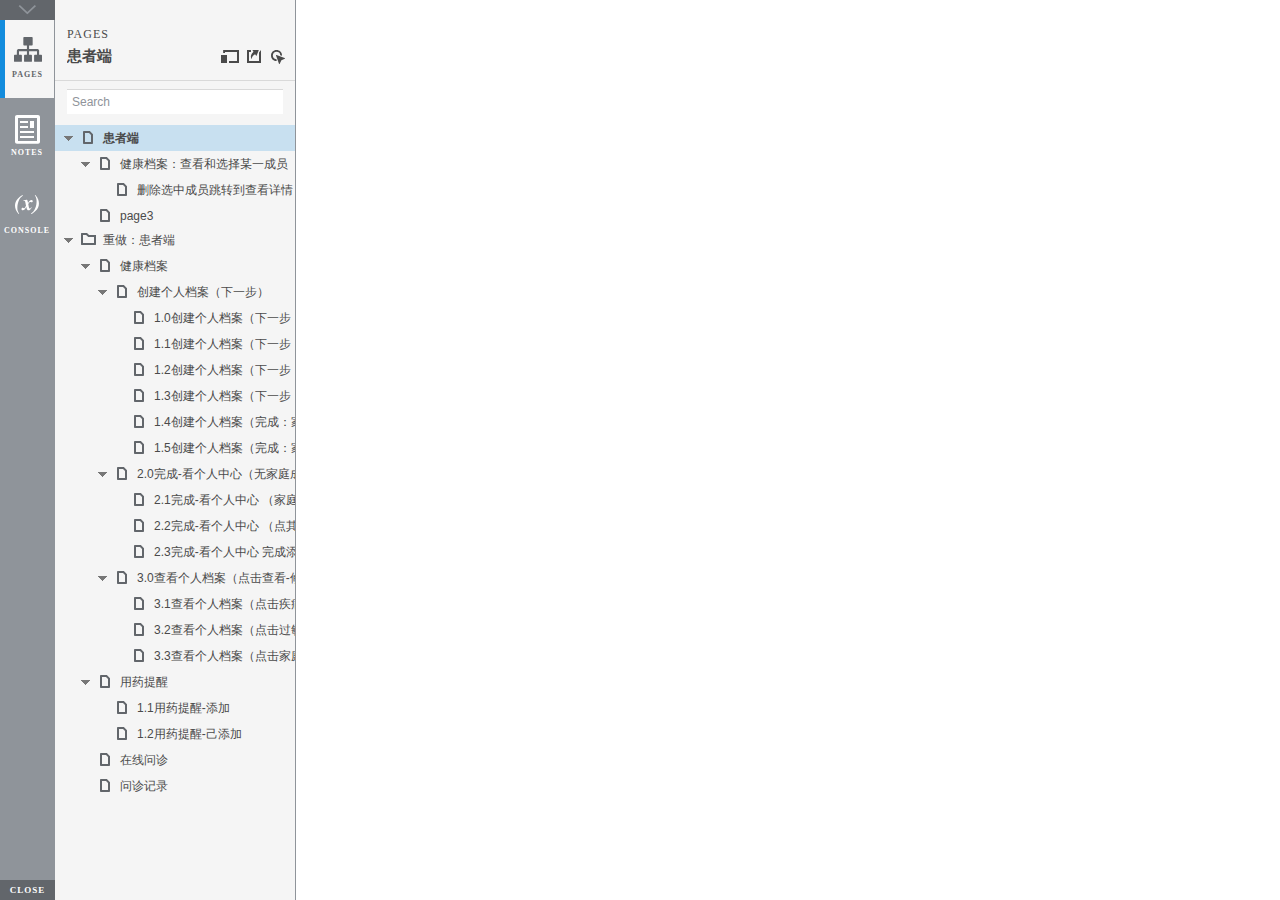
<file: 患者稿-初步/index.html>
﻿<!DOCTYPE html>
<html xmlns="http://www.w3.org/1999/xhtml" xml:lang="en" lang="en">
<head>
    <title>Untitled Document</title>
    <meta http-equiv="X-UA-Compatible" content="IE=edge"/>
    <meta http-equiv="content-type" content="text/html; charset=utf-8" />
    <meta name="viewport" content="width=device-width, initial-scale=1.0" />
    <meta name="apple-mobile-web-app-capable" content="yes" />
    <link type="text/css" href="resources/css/reset.css" rel="Stylesheet" />
    <link type="text/css" href="resources/css/default.css" rel="Stylesheet" />
    <!--<link href='https://fonts.googleapis.com/css?family=Nunito:300' rel='stylesheet' type='text/css'>-->

    <script type="text/javascript">
        if (location.href.toString().indexOf('file://localhost/') == 0) {
            location.href = location.href.toString().replace('file://localhost/', 'file:///');
        }
    </script>

    <script type="text/javascript" src="resources/scripts/jquery-1.7.1.min.js"></script>
    <script type="text/javascript" src="resources/scripts/player/splitter.js"></script>
    <script type="text/javascript" src="resources/scripts/axutils.js"></script>
    <script type="text/javascript" src="resources/scripts/player/axplayer.js"></script>
    <script type="text/javascript" src="resources/scripts/messagecenter.js"></script>
    <script type="text/javascript" src="data/document.js"></script>
    <style type="text/css">

#outerContainer {
	width:1000px;
	height:1500px;
}

.vsplitbar {
    width: 3px;
    /*background: #B9B9B9;*/
    border-right: 1px solid #8f949a;
}

.vsplitbar:hover, .vsplitbar.active {
    background: #8f949a;
}

#rightPanel {
    background-color: White;
}

/*#leftPanel {
    min-width: 120px;
}*/

.splitterMask {
   position:absolute;
   top: 0;
   left: 0;
   width: 100%;
   height: 100%;
   overflow: hidden;
   background-image: url(resources/images/transparent.gif);
   z-index: 20000;
}

    </style>
    <script type="text/javascript" language="JavaScript"><!--
        var SITEMAP_COLLAPSE_VAR_NAME = 'c';
        var PLUGIN_VAR_NAME = 'g';
        var FOOTNOTES_VAR_NAME = 'fn';
        var ADAPTIVE_VIEW_VAR_NAME = 'view';
        var lastLeftPanelWidth = 295;
        var toolBarOnly = true;

        // isolate scope
        (function() {
            setUpController();
            
            var configuration = $axure.document.configuration;
            var _settings = {};
            _settings.projectId = configuration.prototypeId;
            _settings.isAxshare = configuration.isAxshare;
            _settings.loadFeedbackPlugin = configuration.loadFeedbackPlugin;
            var cHash = getHashStringVar(SITEMAP_COLLAPSE_VAR_NAME);
            _settings.startCollapsed = cHash == "1";
            if(cHash == "2") closePlayer();
            var gHash = getHashStringVar(PLUGIN_VAR_NAME);
            if(gHash == "") gHash = 1;
            _settings.startPluginGid = gHash;

            $axure.player.settings = _settings;

            $(window).bind('load', function() {
                if(CHROME_5_LOCAL && !$('body').attr('pluginDetected')) {
                    window.location = 'resources/chrome/chrome.html';
                }
            });

            $(document).ready(function() {
                $axure.page.bind('load.start', mainFrame_onload);
                $axure.messageCenter.addMessageListener(messageCenter_message);

                $(document).on('pluginShown', function (event, data) {
                    setVarInCurrentUrlHash('g', data ? data : '');
                });

                $(document).on('pluginCreated', function(event, data) {
                    if($axure.player.settings.startPluginGid == data) {
                        $axure.player.showPlugin(data);
                    }
                });

                if($axure.player.settings.loadFeedbackPlugin) {
                    if($axure.player.settings.isAxshare) {
                        $axure.utils.loadJS('/Scripts/plugins/feedback/feedback8.js');
                    } else {
                        $axure.utils.loadJS('http://share.axure.com/Scripts/plugins/feedback/feedback8.js');
                    }
                }

                if(navigator.userAgent.indexOf("MSIE") >= 0) $('#outerContainer').width('100%');
                initialize();
                if($axure.player.settings.startCollapsed) $('#outerContainer').splitter({ sizeLeft: 0 });
                else $('#outerContainer').splitter({ sizeLeft: lastLeftPanelWidth });
                $('#leftPanel').width(lastLeftPanelWidth);
                
                $(window).resize(function() { resizeContent(); });

                $('#maximizePanelContainer').hide();

                initializeLogo();

                $(window).resize();
                resizeContent();
                
                $axure.player.collapseToBar();

                if($axure.player.settings.startCollapsed) {
                    collapse();
                    $('#leftPanel').width(0);
                }

                if(MOBILE_DEVICE) {
                    $('#interfaceControlFrameMinimizeContainer').height('45px');
                    $('#interfaceControlFrameMinimizeContainer a').height('45px');
                    $('#interfaceControlFrameHeaderContainer').css('margin-top','45px');
                    $('#interfaceControlFrameCloseContainer a').css('padding','10px 0px');
                    $('#maximizePanelContainer').height('45px');//.css('top','inherit').css('bottom','0px');

                    $('body').removeClass('hashover');

                    if(IOS) {
                        $('#rightPanel').css('overflow', 'auto').css('-webkit-overflow-scrolling', 'touch').css('-ms-overflow-x', 'hidden');

                        window.addEventListener("orientationchange", function() {
                            var viewport = document.querySelector("meta[name=viewport]");
                            //so iOS doesn't zoom when switching back to portrait
                            viewport.setAttribute('content', 'width=device-width, initial-scale=1.0, maximum-scale=1.0');
                            viewport.setAttribute('content', 'width=device-width, initial-scale=1.0');
                            resizeContent();
                        }, false);

                        $axure.page.bind('load.start', function() {
                            resizeContent();
                        });
                    }
                }

            });

            function initialize() {
                var legacyQString = getQueryString("Page");
                if (legacyQString.length > 0) {
                    location.href = location.href.substring(0, location.href.indexOf("?")) + "#p=" + legacyQString;
                    return;
                }

                var mainFrame = document.getElementById("mainFrame");
                mainFrame.contentWindow.location.href = getInitialUrl();
            }

            function initializeLogo() {
                if($axure.document.configuration.logoImagePath) {
                    var image = new Image();
                    image.onload = function() {
                        $('#logoImage').css('max-width', this.width + 'px');
                        $axure.player.resizeContent();
                    };
                    image.src = $axure.document.configuration.logoImagePath;
                
                    $('#interfaceControlFrameLogoImageContainer').html('<img id="logoImage" src="" />');
                    $('#logoImage').attr('src', $axure.document.configuration.logoImagePath).load(function() { resizeContent(); });
                } else $('#interfaceControlFrameLogoImageContainer').hide();

                if ($axure.document.configuration.logoImageCaption) {
                    $('#interfaceControlFrameLogoCaptionContainer').html($axure.document.configuration.logoImageCaption);
                } else $('#interfaceControlFrameLogoCaptionContainer').hide();

                if(!$('#interfaceControlFrameLogoImageContainer').is(':visible') && !$('#interfaceControlFrameLogoCaptionContainer').is(':visible')) {
                    $('#interfaceControlFrameLogoContainer').hide();
                }
            }

            var resizeContent = $axure.player.resizeContent = function() {
                var newHeight = $(window).height();
                var newWidth = $(window).width();

                var controlContainerHeight = newHeight;// - 30;
                if($('#interfaceControlFrameLogoContainer').is(':visible')) controlContainerHeight -= $('#interfaceControlFrameLogoContainer').outerHeight();// + 16;

                $('#outerContainer').height(newHeight).width(newWidth);
                $('.vsplitbar').height(newHeight);
                $('#leftPanel').height(newHeight);
                $('#interfaceControlFrame').height(newHeight);
                $('#interfaceControlFrameContainer').height(newHeight);
                $('#interfaceControlFrameHostContainer').height(controlContainerHeight);

                $('#rightPanel').height(newHeight);
                $('#mainFrame').height(newHeight);

                if($('#leftPanel').is(':visible')) $('#rightPanel').width($(window).width() - $('#leftPanel').width() - 1);// $('.vsplitbar').width());
                else $('#rightPanel').width($(window).width());

                $(document).trigger('ContainerHeightChange',[controlContainerHeight]);

                if(MOBILE_DEVICE) {
                    if(!(getHashStringVar(ADAPTIVE_VIEW_VAR_NAME).length > 0)) $axure.messageCenter.postMessage('setAdaptiveViewForSize', {'width':newWidth, 'height':$('#rightPanel').height()});
                }
            }

            var collapseToBar = $axure.player.collapseToBar = function() {
                lastLeftPanelWidth = $('#leftPanel').width();
                $('#leftPanel').width('55px');
                $('.vsplitbar').hide();
                $('#rightPanel').width($(window).width() - $('#leftPanel').width());
                $(window).resize();
                $('#outerContainer').trigger('resize');
                toolBarOnly = true;
            }

            var expandFromBar = $axure.player.expandFromBar = function() {
                if($('.vsplitbar').is(':visible')) return;

                $('#leftPanel').width(lastLeftPanelWidth);
                $('.vsplitbar').show();
                $('#rightPanel').width($(window).width() - $('#leftPanel').width() - 1);// $('.vsplitbar').width());
                $(window).resize();
                $('#outerContainer').trigger('resize');
                toolBarOnly = false;
            }

        })();

        function messageCenter_message(message, data) {
            if(message == 'expandFrame') expand();
            else if(message == 'getCollapseFrameOnLoad' && $axure.player.settings.startCollapsed && !MOBILE_DEVICE) $axure.messageCenter.postMessage('collapseFrameOnLoad');
        }

        
        function getInitialUrl() {
            var pageName = getHashStringVar("p");
            if(pageName.length > 0) return pageName + ".html";
            else {
                var url = getFirstPageUrl($axure.document.sitemap.rootNodes);
                return (url ? url : "about:blank");
            }
        }

        function getFirstPageUrl(nodes) {
            for (var i = 0; i < nodes.length; i++) {
                var node = nodes[i];
                if (node.url) return node.url;
                else {
                    var hasChildren = (node.children && node.children.length > 0);
                    if (hasChildren) {
                        var url = getFirstPageUrl(node.children);
                        if (url) return url;
                    }
                }
            }
            return null;
        }

        function closePlayer() {
            if($axure.page.location) window.location.href = $axure.page.location;
            else {
                var pageFile = getInitialUrl();
                var currentLocation = window.location.toString();
                window.location.href = currentLocation.substr(0, currentLocation.lastIndexOf("/") + 1) + pageFile;
            }
        }

        function replaceHash(newHash) {
            var currentLocWithoutHash = window.location.toString().split('#')[0];

            //We use replace so that every hash change doesn't get appended to the history stack.
            //We use replaceState in browsers that support it, else replace the location
            if(typeof window.history.replaceState != 'undefined') {
                try {
                    //Chrome 45 (Version 45.0.2454.85 m) started throwing an error here when generated locally (this only happens with sitemap open) which broke all interactions.
                    //try catch breaks the url adjusting nicely when the sitemap is open, but all interactions and forward and back buttons work.
                    //Uncaught SecurityError: Failed to execute 'replaceState' on 'History': A history state object with URL 'file:///C:/Users/Ian/Documents/Axure/HTML/Untitled/start.html#p=home' cannot be created in a document with origin 'null'.
                    window.history.replaceState(null, null, currentLocWithoutHash + newHash);
                } catch(ex) {}
            } else {
                window.location.replace(currentLocWithoutHash + newHash);
            }
        }

        function collapse() {
            setVarInCurrentUrlHash('c', 1);
            if(!toolBarOnly) lastLeftPanelWidth = $('#leftPanel').width();

            $('#maximizePanelContainer').show();
            $('#leftPanel').hide();
            $('.vsplitbar').hide();
            $('#rightPanel').width($(window).width());
            $(window).resize();
            $('#outerContainer').trigger('resize');

            $(document).trigger('sidebarCollapse');

            if(MOBILE_DEVICE) {
                $('#maximizePanelContainer').animate({
                    top:$('#rightPanel').height() - $('#maximizePanelContainer').height()
                }, 300, 'swing', function() {
                    $('#maximizePanelContainer').css('top', 'inherit').css('bottom', '0px');
                });
            }
        }

        function expand() {
            if(MOBILE_DEVICE) {
                $('#maximizePanelContainer').css('top', '0px').css('bottom', 'inherit');
            }

            deleteVarFromCurrentUrlHash('c');
            $('#maximizePanelContainer').hide();
            $('#leftPanel').width(lastLeftPanelWidth);
            $('#leftPanel').show();
            if(!toolBarOnly) {
                $('.vsplitbar').show();
                $('#rightPanel').width($(window).width() - $('#leftPanel').width() - 1);
            } else {
                $axure.player.collapseToBar();
            }
            $(window).resize();
            $('#outerContainer').trigger('resize');

            $(document).trigger('sidebarExpanded');
        }


        function mainFrame_onload() {
            if($axure.page.pageName) document.title = $axure.page.pageName;
        }

        function getQueryString(query) {
            var qstring = self.location.href.split("?");
            if(qstring.length < 2) return "";
            return GetParameter(qstring, query);
        }
        
        function GetParameter(qstring, query) {
            var prms = qstring[1].split("&");
            var frmelements = new Array();
            var currprmeter, querystr = "";

            for(var i = 0; i < prms.length; i++) {
                currprmeter = prms[i].split("=");
                frmelements[i] = new Array();
                frmelements[i][0] = currprmeter[0];
                frmelements[i][1] = currprmeter[1];
            }

            for(j = 0; j < frmelements.length; j++) {
                if(frmelements[j][0].toLowerCase() == query.toLowerCase()) {
                    querystr = frmelements[j][1];
                    break;
                }
            }
            return querystr;
        }
        
        function getHashStringVar(query) {
            var qstring = self.location.href.split("#");
            if(qstring.length < 2) return "";
            return GetParameter(qstring, query);
        }

        function setHashStringVar(currentHash, varName, varVal) {
            var varWithEqual = varName + '=';
            var poundVarWithEqual = varVal === '' ? '' :  '#' + varName + '=' + varVal;
            var ampVarWithEqual = varVal === '' ? '' :  '&' + varName + '=' + varVal;
            var hashToSet = '';

            var pageIndex = currentHash.indexOf('#' + varWithEqual);
            if(pageIndex == -1) pageIndex = currentHash.indexOf('&' + varWithEqual);
            if(pageIndex != -1) {
                var newHash = currentHash.substring(0, pageIndex);

                newHash = newHash == '' ? poundVarWithEqual : newHash + ampVarWithEqual;

                var ampIndex = currentHash.indexOf('&', pageIndex + 1);
                if(ampIndex != -1) {
                    newHash = newHash == '' ? '#' + currentHash.substring(ampIndex + 1) : newHash + currentHash.substring(ampIndex);
                }
                hashToSet = newHash;
            } else if(currentHash.indexOf('#') != -1) {
                hashToSet = currentHash + ampVarWithEqual;
            } else {
                hashToSet = poundVarWithEqual;
            }

            if(hashToSet != '' || varVal == '') {
                return hashToSet;
            }

            return null;
        }

        function setVarInCurrentUrlHash(varName, varVal) {
            var newHash = setHashStringVar(window.location.hash, varName, varVal);

            if(newHash != null) {
                replaceHash(newHash);
            }
        }

        function deleteHashStringVar(currentHash, varName) {
            var varWithEqual = varName + '=';

            var pageIndex = currentHash.indexOf('#' + varWithEqual);
            if(pageIndex == -1) pageIndex = currentHash.indexOf('&' + varWithEqual);
            if(pageIndex != -1) {
                var newHash = currentHash.substring(0, pageIndex);

                var ampIndex = currentHash.indexOf('&', pageIndex + 1);

                //IF begin of string....if none blank, ELSE # instead of & and rest
                //IF in string....prefix + if none blank, ELSE &-rest
                if(newHash == '') { //beginning of string
                    newHash = ampIndex != -1 ? '#' + currentHash.substring(ampIndex + 1) : '';
                } else { //somewhere in the middle
                    newHash = newHash + (ampIndex != -1 ? currentHash.substring(ampIndex) : '');
                }

                return newHash;
            }

            return null;
        }

        function deleteVarFromCurrentUrlHash(varName) {
            var newHash = deleteHashStringVar(window.location.hash, varName);

            if(newHash != null) {
                replaceHash(newHash);
            }
        }
    --></script>

    <link type="text/css" rel="Stylesheet" href="plugins/sitemap/styles/sitemap.css" />
    <script type="text/javascript" src="plugins/sitemap/sitemap.js"></script>
    <link type="text/css" rel="Stylesheet" href="plugins/page_notes/styles/page_notes.css" />
    <script type="text/javascript" src="plugins/page_notes/page_notes.js"></script>
    <!--<link type="text/css" rel="Stylesheet" href="plugins/recordplay/styles/recordplay.css" />
    <script type="text/javascript" src="plugins/recordplay/recordplay.js"></script>-->
    <link type="text/css" rel="Stylesheet" href="plugins/debug/styles/debug.css" />
    <script type="text/javascript" src="plugins/debug/debug.js"></script>

</head>
<body scroll="no" class="hashover">
    <div id="outerContainer">

        <div id="leftPanel">
            <div id="interfaceControlFrame">
                <div id="interfaceControlFrameMinimizeContainer">
                    <a title="Collapse" id="interfaceControlFrameMinimizeButton" onclick="collapse();">&nbsp;</a>
                </div>
                <div id="interfaceControlFrameHeaderContainer">
                    <ul id="interfaceControlFrameHeader"></ul>
                </div>
                <div id="interfaceControlFrameContainer">
                    <div id="interfaceControlFrameLogoContainer">
                        <div id="interfaceControlFrameLogoImageContainer"></div>
                        <div id="interfaceControlFrameLogoCaptionContainer"></div>
                    </div>
                    <div id="interfaceControlFrameHostContainer">
                    </div>
                </div>
                <div id="interfaceControlFrameCloseContainer">
                    <a title="Close" id="interfaceControlFrameCloseButton" onclick="closePlayer();">CLOSE</a>
                </div>
            </div>
        </div>
        <div id="rightPanel">
            <iframe id="mainFrame" name="mainFrame" width="100%" height="100%" src="" frameborder="0" style="display: block;" webkitallowfullscreen mozallowfullscreen allowfullscreen></iframe>
        </div>

    </div>

    <div id="maximizePanelContainer">
        <iframe id="expandFrame" src="resources/expand.html" width="100%" height="100%" scrolling="no" allowtransparency="true" frameborder="0"></iframe>
    </div>

</body>
</html>
</file>
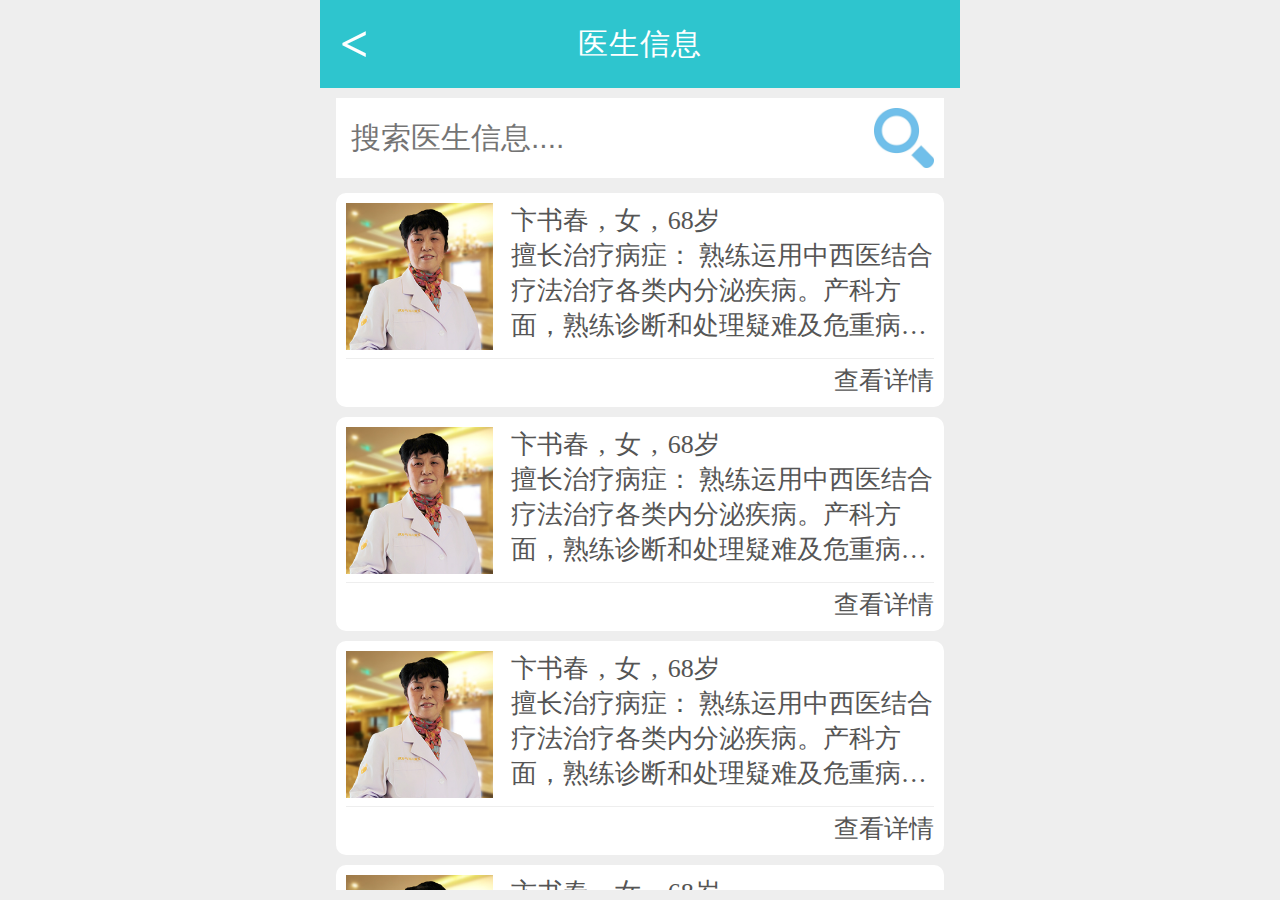
<file: htmls/docinfor.html>
<!DOCTYPE html>
<html lang="en">
<head>
    <meta charset="UTF-8">
    <title>远程健康咨询</title>
    <meta http-equiv="X-UA-Compatible" content="IE=edge">
    <meta name="apple-mobile-web-app-capable" content="yes">
    <meta name="apple-mobile-web-app-status-bar-style" content="black">
    <meta name="viewport"
          content="width=device-width, user-scalable=no, initial-scale=1.0, maximum-scale=1.0, minimum-scale=1.0">
    <!--css-->
    <link rel="stylesheet" href="../css/reset.min.css">
    <link rel="stylesheet" href="../css/font.css">
    <link rel="stylesheet" href="../css/index.css">
    <link rel="stylesheet" href="../css/login.css">
    <link rel="stylesheet" href="../css/health.css">
    <link rel="stylesheet" href="../css/search.css">
    <!--rem-->
    <script src="../js/rem640.js"></script>
    <style>
        .ol-item ul li{
            padding: .1rem;
        }
        .ol-item li .doc-photo{
            float: left;
           width: 25%;
        }
        .ol-item li .doc-photo img{
            width: 100%;
            height: 100%;
        }
        .order-topic-li #patient{
            border-bottom: none;
        }
        .ol-item .patient{
            float: right;
            width: 72%;
        }
        .ol-item .patient .doc-name{
            font-size: .26rem;
        }
        .ol-item .patient .doc-name span:nth-child(2n),.layermchild .doc-name span:nth-child(2n){
            margin-left: .1rem;
            margin-right: .1rem;
        }
        .ol-item .patient .doc-content{
            font-size: .26rem;
            overflow: hidden;
            text-overflow: ellipsis;
            display:-webkit-box;
            -webkit-box-orient:vertical;
            -webkit-line-clamp:3;
        }
        .ol-item ul li .toDeatil{
            right: 0;
            border-top: 1px solid #eeeeee;
            padding-top: .05rem;
            padding-bottom: 0;
        }
        .layermbox{
            top:.885rem;
        }
        .layermcont{
            line-height: .45rem;
            padding: .14rem .2rem;
        }
        .layermcont{
            font-size: .27rem;
        }
        .layermchild{
            /*left: 50%;*/
            /*margin-left: -155px;*/
            /*max-width: 310px;*/
            left: 0;
            /*margin-left: -155px;*/
            max-width: 630px;
            min-width: 300px;
            margin: 0 auto;

        }

        .layermain .section{
            padding-left: .1rem;
            padding-right: .1rem;
        }
        .layermcont span{
           width: 100%;
            height: 100%;
        }
        .layermcont span:first-child{
            font-weight: 600;
        }
        .layermcont .photo{
            margin: 0 auto;
        }
        .layermcont .photo img{
            width: 100%;
            height: 100%;
        }


        .search{
            top:.8rem;
        }
        .ol-item ul{
            position: relative;
            top:.9rem;
        }
    </style>

</head>
<body>
<div class="main">
    <!--header-->
    <header class="bar">医生信息</header>
    <a href="javascript:window.location='../index.html'" class="back"><</a>
    <!--nav start-->
    <section class="content">
        <div class="order-topic-li ol-item">
            <!--search start-->
            <div class="search">
                <form action="">
                    <input type="text" name="search" placeholder="搜索医生信息....">
                </form>
                <img src="../image/search.jpg" alt="">
            </div>
            <!--search start end-->
            <ul>
                <li>
                    <a class="doc-photo"><img src="../image/doctor.jpg" alt=""></a>
                    <div class="patient" id="patient">
                        <div class="doc-name">
                           <span>卞书春</span><span>,</span><span>女</span><span>,</span><span>68岁</span>
                        </div>
                        <div class="doc-content">
                            <span>擅长治疗病症：</span>
                            <span>熟练运用中西医结合疗法治疗各类内分泌疾病。产科方面，熟练诊断和处理疑难及危重病人，同时在不孕不育的治疗方面积累了丰富的临床经验。</span>
                        </div>
                    </div>
                    <div class="clear"></div>
                    <a class="toDeatil"  href="javascript:window.location='seeHealth.html'" >查看详情</a>
                </li>
                <li>
                    <div class="doc-photo"><img src="../image/doctor.jpg" alt=""></div>
                    <div class="patient" id="patient">
                        <div class="doc-name">
                            <span>卞书春</span><span>,</span><span>女</span><span>,</span><span>68岁</span>
                        </div>
                        <div class="doc-content">
                            <span>擅长治疗病症：</span>
                            <span>熟练运用中西医结合疗法治疗各类内分泌疾病。产科方面，熟练诊断和处理疑难及危重病人，同时在不孕不育的治疗方面积累了丰富的临床经验。</span>
                        </div>
                    </div>
                    <div class="clear"></div>
                    <a class="toDeatil"  href="javascript:window.location='seeHealth.html'" >查看详情</a>
                </li>
                <li>
                    <div class="doc-photo"><img src="../image/doctor.jpg" alt=""></div>
                    <div class="patient" id="patient">
                        <div class="doc-name">
                            <span>卞书春</span><span>,</span><span>女</span><span>,</span><span>68岁</span>
                        </div>
                        <div class="doc-content">
                            <span>擅长治疗病症：</span>
                            <span>熟练运用中西医结合疗法治疗各类内分泌疾病。产科方面，熟练诊断和处理疑难及危重病人，同时在不孕不育的治疗方面积累了丰富的临床经验。</span>
                        </div>
                    </div>
                    <div class="clear"></div>
                    <a class="toDeatil"  href="javascript:window.location='seeHealth.html'" >查看详情</a>
                </li>
                <li>
                    <div class="doc-photo"><img src="../image/doctor.jpg" alt=""></div>
                    <div class="patient" id="patient">
                        <div class="doc-name">
                            <span>卞书春</span><span>,</span><span>女</span><span>,</span><span>68岁</span>
                        </div>
                        <div class="doc-content">
                            <span>擅长治疗病症：</span>
                            <span>熟练运用中西医结合疗法治疗各类内分泌疾病。产科方面，熟练诊断和处理疑难及危重病人，同时在不孕不育的治疗方面积累了丰富的临床经验。</span>
                        </div>
                    </div>
                    <div class="clear"></div>
                    <a class="toDeatil"  href="javascript:window.location='seeHealth.html'" >查看详情</a>
                </li>
                <li>
                    <div class="doc-photo"><img src="../image/doctor.jpg" alt=""></div>
                    <div class="patient" id="patient">
                        <div class="doc-name">
                            <span>卞书春</span><span>,</span><span>女</span><span>,</span><span>68岁</span>
                        </div>
                        <div class="doc-content">
                            <span>擅长治疗病症：</span>
                            <span>熟练运用中西医结合疗法治疗各类内分泌疾病。产科方面，熟练诊断和处理疑难及危重病人，同时在不孕不育的治疗方面积累了丰富的临床经验。</span>
                        </div>
                    </div>
                    <div class="clear"></div>
                    <a class="toDeatil"  href="javascript:window.location='seeHealth.html'" >查看详情</a>
                </li>


            </ul>
        </div>
        <!--end 健康档案-->
    </section>
    </section>

    <!--弹窗 start-->
    <div class="layermbox" style="display: none;">
        <div class="laymshade"></div>
        <div class="layermain">
            <div class="section">
                <!--查看详解start-->
                <div class="layermchild ">
                    <h3>查看详解</h3>
                    <!--判断用户和密码是否对的-->
                    <div class="layermcont">
                        <!--start-->
                        <div class="sname doc-name">
                            <span>姓名：</span><span>卞书春</span>
                        </div>
                        <div class="sname doc-name">
                            <span>性别：</span><span>女</span>
                        </div>
                        <div class="sname doc-name">
                            <span>年龄：</span><span>67岁</span>
                        </div>
                        <div class="doc-content">
                            <span>身份证号码：</span>
                            <span>2323232323xxxxxxx</span>
                        </div>
                        <div class="doc-content">
                            <span>执业资格证：</span>
                            <span>xxxxxxxxx证，xxxxxxxxx证，xxxxxxxxx证，xxxxxxxxx证，</span>
                        </div>
                        <div class="doc-content">
                            <span>擅长治疗病症：</span>
                            <span>熟练运用中西医结合疗法治疗各类内分泌疾病。产科方面，熟练诊断和处理疑难及危重病人，同时在不孕不育的治疗方面积累了丰富的临床经验。</span>
                        </div>
                        <div class="doc-content">
                            <span>从业机构：</span>
                            <span>从业xxxxxxx机构，从业xxxxxxx机构，从业xxxxxxx机构，</span>
                        </div>

                        <!--end-->
                    </div>
                    <button class="layermbtn">关闭</button>
                </div>
                <!--查看详解end-->
            </div>
        </div>
    </div>
    <!--弹窗 end-->

</div>
</body>

</html>
</file>
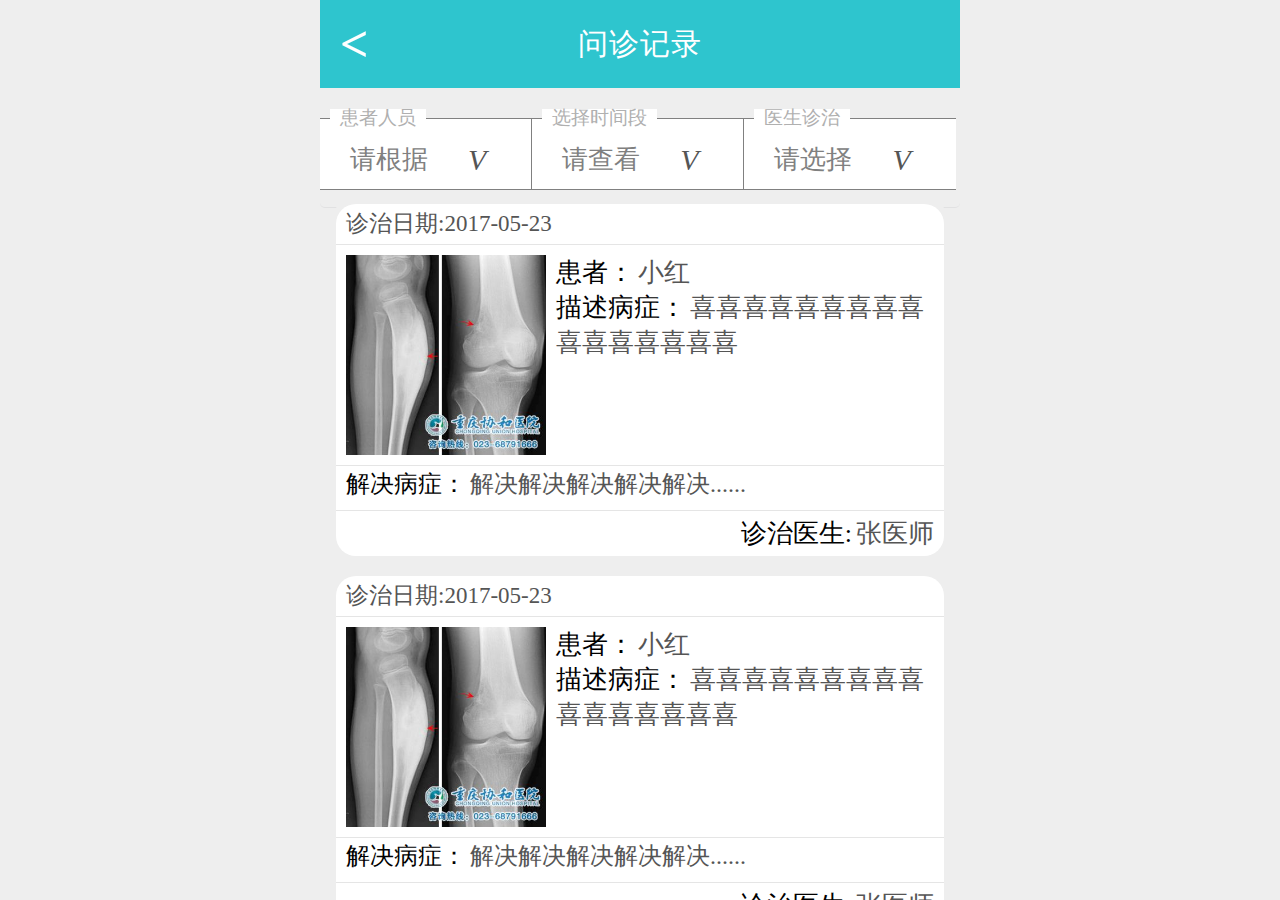
<file: htmls/inRecord.html>
<!DOCTYPE html>
<html lang="en">
<head>
    <meta charset="UTF-8">
    <title>远程健康咨询</title>
    <meta http-equiv="X-UA-Compatible" content="IE=edge">
    <meta name="apple-mobile-web-app-capable" content="yes">
    <meta name="apple-mobile-web-app-status-bar-style" content="black">
    <meta name="viewport"
          content="width=device-width, user-scalable=no, initial-scale=1.0, maximum-scale=1.0, minimum-scale=1.0">
    <!--css-->
    <link rel="stylesheet" href="../css/reset.min.css">
    <link rel="stylesheet" href="../css/font.css">
    <link rel="stylesheet" href="../css/index.css">
    <link rel="stylesheet" href="../css/login.css">
    <link rel="stylesheet" href="../css/addHealth.css">
    <!--rem-->
    <script src="../js/rem640.js"></script>
    <style>
        #order-topic-li{
            width: 100%;
            box-sizing: border-box;
        }
        .order-topic-li{
            display: -webkit-box;
            display: box;
        }
        .order-topic-li .for-section{
            width: 33%;
            height: 0.6rem;
            line-height: .6rem;
        }
        .input-label{
            top:-0.1rem;
        }
        .select{
            padding-top: 1rem;
            padding-bottom: 1rem;
            font-size: .3rem;
        }
        .select:first-child{
            border-left: none;
            border-right: none;
        }
        .select:last-child{
            border-left: none;
            border-right: none;
        }
        .select .hospital,.select .select-down{
            margin-top: .06rem;
            float: left;
            margin-left: .3rem;
        }
        .select .hospital{
            margin-right: .1rem;
            color: gray;
            font-size: .26rem;
        }
        #see-content{
            margin-top: -.34rem;
            /*background-color: #FFFFFF;*/
        }
        #see-content ul{
            width: 100%;
        }
        #see-content  li{
            position: relative;
            background-color: #FFFFFF;
            /*border: 1px solid gray;*/
            width: 100%;
            margin-bottom: .2rem;
            border-radius: .2rem;
        }
        #see-content li .docName-date{
            border-bottom: 1px solid #e5e5e5;
            line-height: .2rem;
            font-size: .23rem;
            padding-top: .1rem;
            padding-bottom: .1rem;
            padding-left: .1rem;
        }
        .doc-img-content{
            position: relative;
            padding: .1rem;
            overflow: hidden;
            height: 2rem;
            border-bottom: 1px solid #e5e5e5;
        }
        .doc-img-content .doc-img{
            position: absolute;
            top:.1rem;
            left: .1rem;
            width: 2rem;
            height: 2rem;
            background: red;
        }
        .doc-solove{
            position: relative;
            padding: .1rem;
            padding-top: .02rem;
            font-size: .24rem;
        }
        .doc-img-content .doc-img img{
            width: 100%;
            height: 100%;
        }
        .doc-img-content .doc-content{
            position: absolute;
            left:2.2rem;
        }
        .doc-img-content .doc-content .doc-patient-name{
            font-size: .26rem;
        }
        .doc-img-content .doc-content .doc-patient-content{
            font-size: .26rem;
        }
        #see-content .doc-name{
            border-top: 1px solid #e5e5e5;
            text-align: right;
            font-size: .26rem;
            padding-top: .05rem;
            padding-bottom: .05rem;
            padding-right: .1rem;
        }
        .doc-patient-name span:first-child,.doc-patient-content span:first-child,.doc-solove span:first-child,.doc-name span:first-child{
            color: black;
            margin-right: .04rem;
        }
        /*下拉列表*/
        .select3s{
            margin-left: 5%;
            width: 90%;
            position: absolute;
            top:1.02rem;
            z-index: 30;
            background-color: #FFFFFF;
            border-bottom-left-radius: .2rem;
            border-bottom-right-radius: .2rem;
            max-height: 3rem;
            overflow: auto;
            border: 1px solid gray;
            border-top:1px solid gray ;
        }
        .select3s li{
            position: relative;
            margin-left: 25%;
            font-size: .4rem;
            padding-top: .05rem;
            padding-bottom: .05rem;


        }
        .content{
            bottom: 0;
        }
    </style>
</head>
<body>
<div class="main">
    <!--header-->
    <header class="bar">问诊记录</header>
    <a href="javascript:window.location='../index.html'" class="back"><</a>
    <!--nav start-->
    <section class="content">
        <div class="order-topic-li" id="order-topic-li">
            <!--患者人员 start-->
            <div class="for-section select select-patient">
                <label class="input-label">患者人员</label>
                <div class="hospital">请根据</div>
                <i class="select-down">V</i>
            </div>
            <!--患者人员 end-->
            <!--时间段查看 start-->
            <div class="for-section select select-date">
                <label class="input-label">选择时间段</label>
                <div class="hospital">请查看</div>
                <i class="select-down">V</i>
            </div>
            <!--时间段查看 end-->
            <!--哪个医生诊治 start-->
            <div class="for-section select select-doc">
                <label class="input-label">医生诊治</label>
                <div class="hospital">请选择</div>
                <i class="select-down">V</i>
            </div>
            <!--哪个医生诊治 end-->
        </div>
        <!--显示下拉列表 start-->
        <ul class="select3s" style="display: none;">
           <li><span>2013-12-34</span></li>
            <li><span>2013-2-3</span></li>
            <li><span>2013-12-34</span></li>
            <li><span>2013-2-3</span></li>
            <li><span>2013-12-34</span></li>
            <li><span>2013-2-3</span></li>
            <li><span>2013-12-34</span></li>
            <li><span>2013-2-3</span></li>

        </ul>
        <!--显示下拉列表 end-->
        <div></div>
        <!--搜索+查看 start-->
        <div class="order-topic-li" id="see-content">
            <ul>
                <li>
                    <div class="docName-date">
                        <span>诊治日期:</span><span>2017-05-23</span>
                    </div>
                    <div class="doc-img-content">
                        <div class="doc-img"><img src="../image/gu.jpg" alt=""></div>
                        <div class="doc-content">
                            <div class="doc-patient-name"><span>患者：</span><span>小红</span></div>
                            <div class="doc-patient-content">
                                <span>描述病症：</span><span>喜喜喜喜喜喜喜喜喜喜喜喜喜喜喜喜</span>
                            </div>
                        </div>
                    </div>
                    <div class="doc-solove">
                        <span>解决病症：</span><span>解决解决解决解决解决......</span>
                    </div>
                    <div class="doc-name"><span>诊治医生:</span><span>张医师</span></div>
                </li>
                <li>
                    <div class="docName-date">
                        <span>诊治日期:</span><span>2017-05-23</span>
                    </div>
                    <div class="doc-img-content">
                        <div class="doc-img"><img src="../image/gu.jpg" alt=""></div>
                        <div class="doc-content">
                            <div class="doc-patient-name"><span>患者：</span><span>小红</span></div>
                            <div class="doc-patient-content">
                                <span>描述病症：</span><span>喜喜喜喜喜喜喜喜喜喜喜喜喜喜喜喜</span>
                            </div>
                        </div>
                    </div>
                    <div class="doc-solove">
                        <span>解决病症：</span><span>解决解决解决解决解决......</span>
                    </div>
                    <div class="doc-name"><span>诊治医生:</span><span>张医师</span></div>
                </li>
            </ul>
        </div>
        <!--搜索+查看 end-->
    </section>

</div>
</body>

</html>
</file>
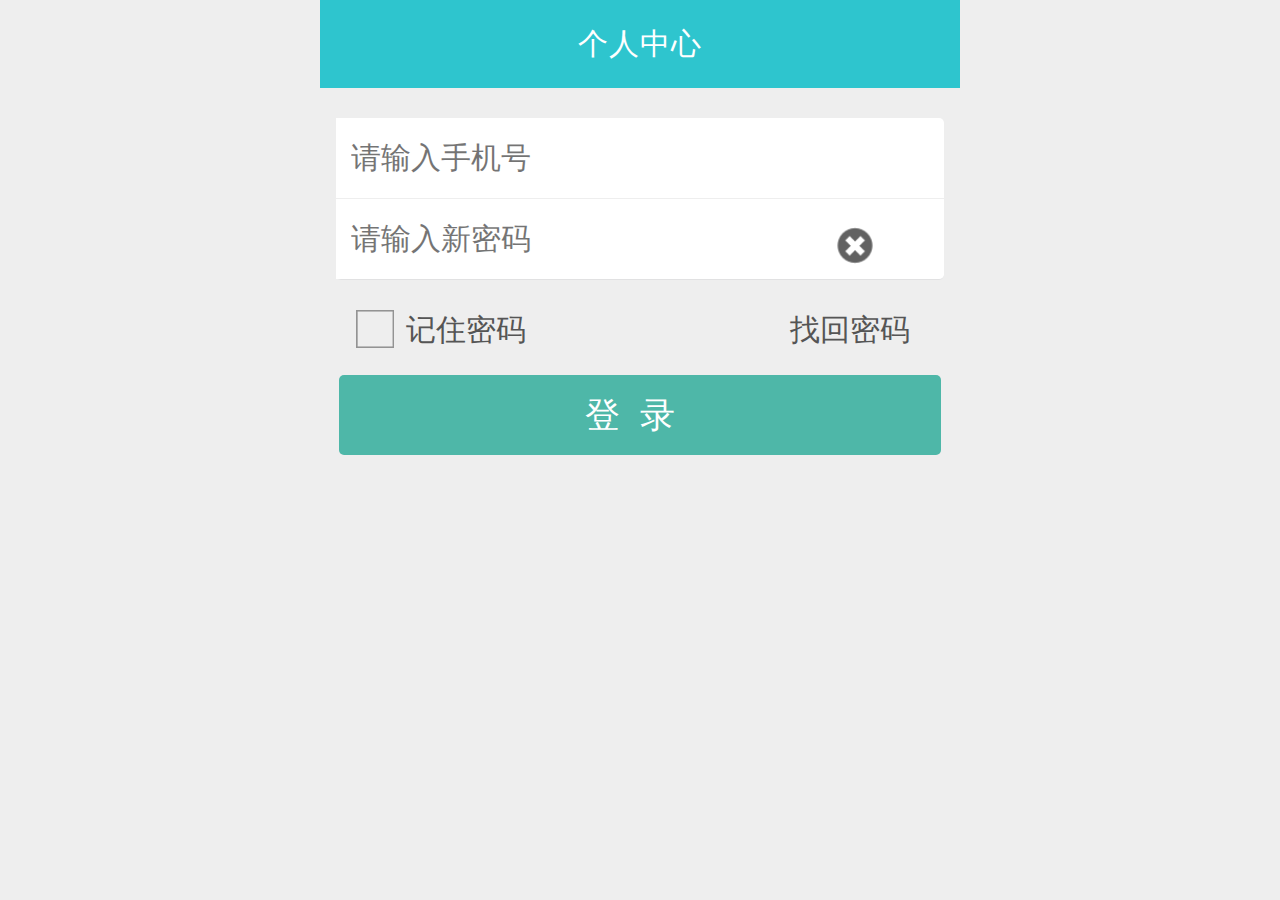
<file: htmls/login.html>
<!DOCTYPE html>
<html lang="en">
<head>
    <title>远程健康资讯-注册</title>
    <meta charset="UTF-8">
    <meta http-equiv="X-UA-Compatible" content="IE=edge">
    <meta name="apple-mobile-web-app-capable" content="yes">
    <meta name="apple-mobile-web-app-status-bar-style" content="black">
    <meta name="viewport"
          content="width=device-width, user-scalable=no, initial-scale=1.0, maximum-scale=1.0, minimum-scale=1.0">
    <link rel="stylesheet" href="../css/reset.min.css">
    <link rel="stylesheet" href="../css/index.css">
    <link rel="stylesheet" href="../css/login.css">
    <script src="../js/rem640.js"></script>
</head>
<body>
<div class="main">
    <header class="bar" style="position: relative;">个人中心</header>
    <!--用户和密码 start-->
    <div class="order-topic-li">
        <div class="input_br">
            <input type="mobile" name='mobile' placeholder="请输入手机号">
        </div>
        <input type="password" name='password' placeholder="请输入新密码">
        <span class="emptyPwd">
                <img src="../image/del.png" alt="">
        </span>
    </div>
    <!--用户和密码 end-->

    <!--记住密码\忘记密码 start---->
    <div class="login-free">
        <b></b>记住密码
        <a href="javascript:window.location='resetPwd.html'" class="login-in">找回密码</a>
    </div>
    <!--记住密码\忘记密码 end---->

    <button onclick="login()" class="bindBtn">登录</button>

    <!--弹窗 start-->
    <div class="layermbox">
        <div class="laymshade"></div>
        <div class="layermain">
            <div class="section">
                <div class="layermchild ">
                    <h3>提示</h3>
                    <button class="layermend"></button>
                    <!--判断用户和密码是否对的-->
                    <div class="layermcont">请输入账号</div>
                    <button class="layermbtn">确定</button>
                </div>
            </div>
        </div>
    </div>
    <!--弹窗 end-->
</div>



</body>
</html>
</file>
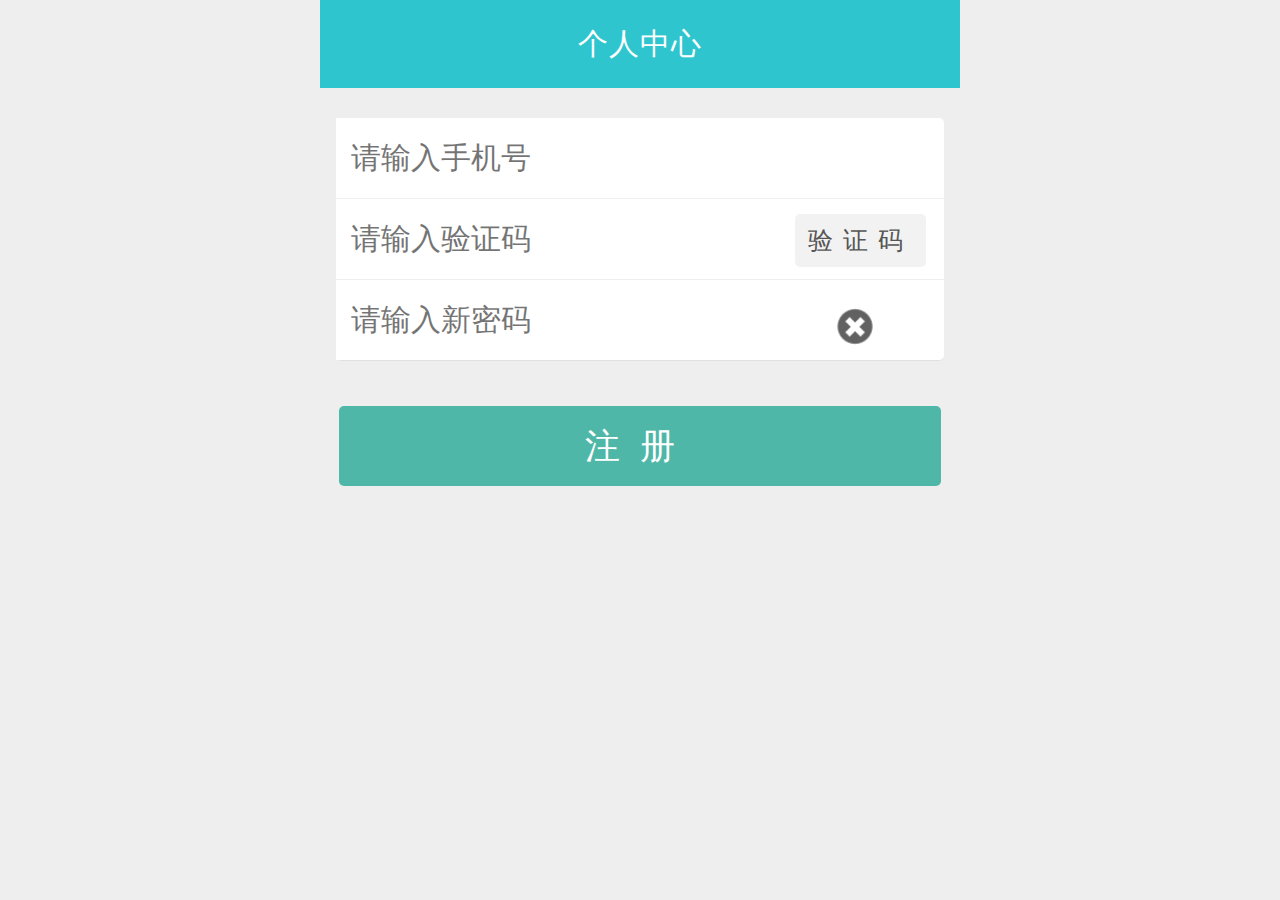
<file: htmls/loginUp.html>
<!DOCTYPE html>
<html lang="en">
<head>
    <title>远程健康资讯-注册</title>
    <meta charset="UTF-8">
    <meta http-equiv="X-UA-Compatible" content="IE=edge">
    <meta name="apple-mobile-web-app-capable" content="yes">
    <meta name="apple-mobile-web-app-status-bar-style" content="black">
    <meta name="viewport"
          content="width=device-width, user-scalable=no, initial-scale=1.0, maximum-scale=1.0, minimum-scale=1.0">
    <link rel="stylesheet" href="../css/reset.min.css">
    <link rel="stylesheet" href="../css/index.css">
    <link rel="stylesheet" href="../css/login.css">
    <script src="../js/rem640.js"></script>
</head>
<body>
<div class="main">
    <header class="bar" style="position: relative;">个人中心</header>
    <!--用户和密码 start-->
    <div class="order-topic-li">
        <input type="mobile" name='mobile' placeholder="请输入手机号">
        <div class="input_br"></div>
        <input type="password" name='password' placeholder="请输入验证码">
        <span id="auth-code" class="emptyPwd">验证码</span>
        <div class="input_br"></div>
        <input type="password" name='password' placeholder="请输入新密码">
        <span class="emptyPwd">
                <img src="../image/del.png" alt="">
        </span>
    </div>
    <!--用户和密码 end-->
    <button onclick="login()" class="bindBtn">注册</button>

    <!--弹窗 start-->
    <div class="layermbox">
        <div class="laymshade"></div>
        <div class="layermain">
            <div class="section">
                <div class="layermchild ">
                    <h3>提示</h3>
                    <button class="layermend"></button>
                    <!--判断注册是否对的-->
                    <div class="layermcont">请输入账号</div>
                    <button class="layermbtn">确定</button>
                </div>
            </div>
        </div>
    </div>
    <!--弹窗 end-->
</div>



</body>
</html>
</file>
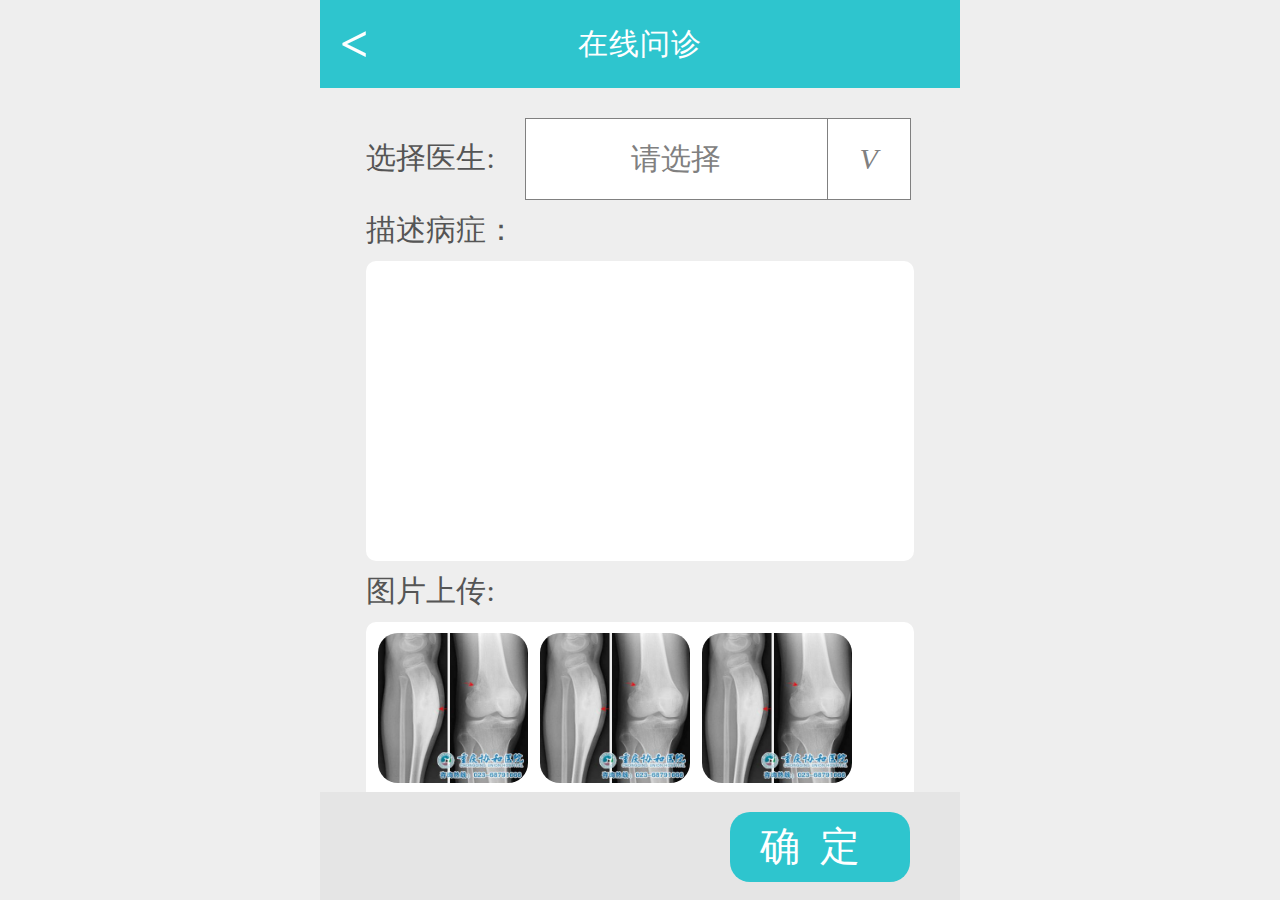
<file: htmls/onVisits.html>
<html lang="en">
<head>
    <meta charset="UTF-8">
    <title>远程健康咨询</title>
    <meta http-equiv="X-UA-Compatible" content="IE=edge">
    <meta name="apple-mobile-web-app-capable" content="yes">
    <meta name="apple-mobile-web-app-status-bar-style" content="black">
    <meta name="viewport"
          content="width=device-width, user-scalable=no, initial-scale=1.0, maximum-scale=1.0, minimum-scale=1.0">
    <!--css-->
    <link rel="stylesheet" href="../css/reset.min.css">
    <link rel="stylesheet" href="../css/font.css">
    <link rel="stylesheet" href="../css/index.css">
    <link rel="stylesheet" href="../css/login.css">
    <link rel="stylesheet" href="../css/addHealth.css">
    <link rel="stylesheet" href="../css/onVisits.css">
    <!--rem-->
    <script src="../js/rem640.js"></script>
    <style>
       .footer-btn{
           display: block;
           padding: .2rem;
           padding-top: 0;
           line-height: .88rem;
           float:right;
       }
       .footer-btn a.btnOk{
           margin-left: 65%;
           width: 30%;
       }
    </style>
</head>
<body>
<div class="main">
    <!--header-->
    <header class="bar">在线问诊</header>
    <a href="javascript:window.location='../index.html'" class="back"><</a>
    <!--nav start-->
    <section class="content">
        <div class="order-topic-li ol-item">
            <div class="select-doc">
                <label>选择医生:</label>
                <div class="hospital">请选择</div>
                <i class="select-down">V</i>
            </div>
            <!--点击下拉列表 start-->
            <div class="select-list">
                <ul class="hospital-list" style="display: none">
                    <li><a href=""><span>王小明</span><span>外科</span></a></li>
                    <li><a href=""><span>王小明</span><span>外科</span></a></li>
                    <li><a href=""><span>王小明</span><span>外科</span></a></li>
                    <li><a href=""><span>王小明</span><span>外科</span></a></li>

                </ul>
            </div>

            <!--点击下拉列表 end-->

            <div class="clear"></div>
            <div class="conDesc" id="conDesc">
                <label>描述病症：</label>
                <textarea></textarea>
            </div>
            <div class="imgPush" id="imgPush">
                <label>图片上传:</label>
                <div class="joinImg">
                    <!--加入图片明显 start-->
                    <div class="Imgs">
                        <img src="../image/gu.jpg" alt="">
                        <img src="../image/gu.jpg" alt="">
                        <img src="../image/gu.jpg" alt="">
                        <img src="../image/gu.jpg" alt="">
                        <img src="../image/gu.jpg" alt="">
                        <img src="../image/gu.jpg" alt="">
                        <img src="../image/gu.jpg" alt="">
                        <img src="../image/gu.jpg" alt="">
                        <a href="">+</a>
                        <a href="">-</a>
                    </div>
                    <!--加入图片明显 end-->

                </div>
            </div>
            <div class="clear"></div>
        </div>

        <!--end 健康档案-->
    </section>
    <section class="footer footer-btn">
        <a href="" class="btnOk">确定</a>
    </section>

</div>
</body>
</html>
</file>
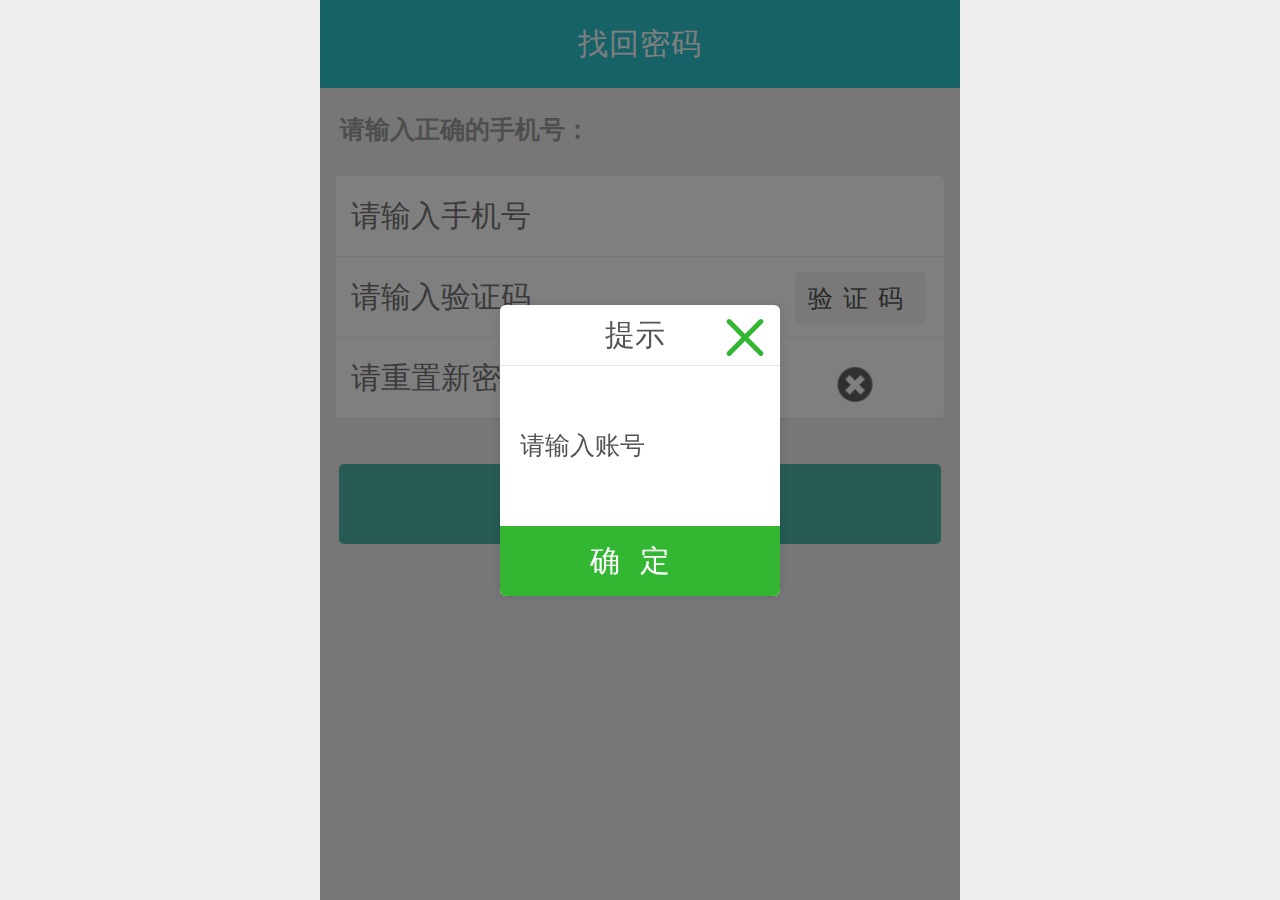
<file: htmls/resetPwd.html>
<!DOCTYPE html>
<html lang="en">
<head>
    <title>重置密码</title>
    <meta charset="UTF-8">
    <meta http-equiv="X-UA-Compatible" content="IE=edge">
    <meta name="apple-mobile-web-app-capable" content="yes">
    <meta name="apple-mobile-web-app-status-bar-style" content="black">
    <meta name="viewport"
          content="width=device-width, user-scalable=no, initial-scale=1.0, maximum-scale=1.0, minimum-scale=1.0">
    <link rel="stylesheet" href="../css/reset.min.css">
    <link rel="stylesheet" href="../css/index.css">
    <link rel="stylesheet" href="../css/login.css">
    <script src="../js/rem640.js"></script>
    <style>
        h5.label{
            margin: .25rem .2rem;
            margin-bottom: 0;
            font-size: .25rem;
            color: rgb(157,157,157);
        }
        .bindBtn{
            letter-spacing: 0;
        }
    </style>
</head>
<body>
<div class="main">
    <header class="bar" style="position: relative;">找回密码</header>
    <h5 class="label">请输入正确的手机号：</h5>

    <!--用户和密码 start-->
    <div class="order-topic-li">
        <input type="mobile" name='mobile' placeholder="请输入手机号">
        <div class="input_br"></div>
        <input type="password" name='password' placeholder="请输入验证码">
        <span id="auth-code" class="emptyPwd">验证码</span>
        <div class="input_br"></div>
        <input type="password" name='password' placeholder="请重置新密码">
        <span class="emptyPwd">
                <img src="../image/del.png" alt="">
        </span>
    </div>
    <!--用户和密码 end-->
    <button onclick="login()" class="bindBtn">重置密码</button>

    <!--弹窗 start-->
    <div class="layermbox" style="display: block;">
        <div class="laymshade"></div>
        <div class="layermain">
            <div class="section">
                <div class="layermchild ">
                    <h3>提示</h3>
                    <button class="layermend"></button>
                    <!--判断注册是否对的-->
                    <div class="layermcont">请输入账号</div>
                    <button class="layermbtn">确定</button>
                </div>
            </div>
        </div>
    </div>
    <!--弹窗 end-->
</div>



</body>
</html>
</file>
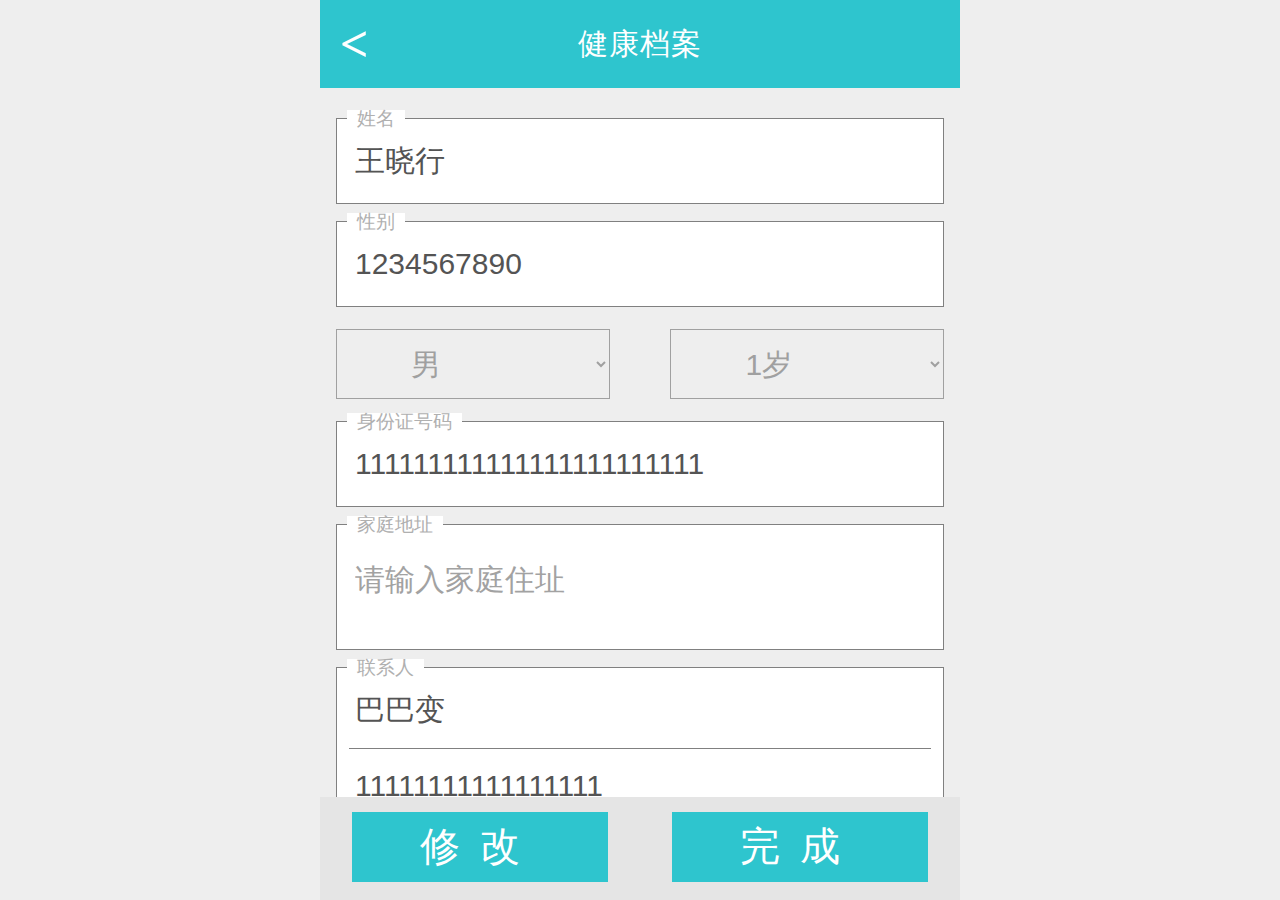
<file: htmls/seeHealth.html>
<!DOCTYPE html>
<html lang="en">
<head>
    <meta charset="UTF-8">
    <title>远程健康咨询</title>
    <meta http-equiv="X-UA-Compatible" content="IE=edge">
    <meta name="apple-mobile-web-app-capable" content="yes">
    <meta name="apple-mobile-web-app-status-bar-style" content="black">
    <meta name="viewport"
          content="width=device-width, user-scalable=no, initial-scale=1.0, maximum-scale=1.0, minimum-scale=1.0">
    <!--css-->
    <link rel="stylesheet" href="../css/reset.min.css">
    <link rel="stylesheet" href="../css/font.css">
    <link rel="stylesheet" href="../css/index.css">
    <link rel="stylesheet" href="../css/login.css">
    <link rel="stylesheet" href="../css/addHealth.css">
    <!--rem-->
    <script src="../js/rem640.js"></script>
</head>
<body>
<div class="main">
    <!--header-->
    <header class="bar">健康档案</header>
    <a href="javascript:window.location='health.html'" class="back"><</a>
    <!--nav start-->
    <section class="content">
        <div class="order-topic-li">
            <!--姓名 start-->
            <div class="for-section">
                <label class="input-label" for="user_name">姓名</label>
                <input type="text" class="input-text" id="user_name" name="user_name" placeholder="请输入姓名" value="王晓行" disabled>
            </div>
            <!--姓名 end-->
            <!--手机号 start-->
            <div class="for-section">
                <label class="input-label" for="user_iphone">性别</label>
                <input type="text" class="input-text" id="user_iphone" name="user_iphone" placeholder="请输入手机号" value="1234567890"  disabled>
            </div>
            <!--手机号 end-->
            <!--性别 年龄start-->
            <div class="for-section" id="for-gener-age">
                <select name="gender" id="gener" class="gender"  disabled>
                    <option value='0' >性别</option>
                    <option value="男" selected="selected">男</option>
                    <option value="女">女</option>
                </select>
                <select name="age" id="age" class="age"  disabled>
                    <option value='0' >年龄</option>
                    <option value="1" selected="selected">1岁</option>
                    <option value="2">2岁</option>
                </select>
            </div>
            <!--性别 年龄end-->
            <div class="clear"></div>
            <!--身份证号码 start-->
            <div class="for-section">
                <label class="input-label" for="user_hao">身份证号码</label>
                <input type="text" class="input-text" id="user_hao" name="user_hao" placeholder="请输入身份证号码" value="111111111111111111111111"  disabled>
            </div>
            <!--身份证号码 end-->
            <!--家庭住址 start-->
            <div class="for-section">
                <label class="input-label" for="user_address">家庭地址</label>
                <textarea name="user_address" id="user_address" placeholder="请输入家庭住址"  disabled></textarea>
            </div>
            <!--家庭住址 end-->
            <!--联系人 start-->
            <div class="for-section" id="contacts">
                <label class="input-label" for="user_hao">联系人</label>
                <input type="text" class="input-text" id="contacts-user" name="user_hao" placeholder="请输入联系人的姓名" value="巴巴变"  disabled>
                <div class="br"></div>
                <input type="text" class="input-text" id="contacts-hao" name="user_hao" placeholder="请输入联系人的电话" value="11111111111111111"  disabled>
            </div>
            <!--联系人 end-->
            <!--疾病史 start-->
            <div class="for-section">
                <label class="input-label" for="user_dhistory">疾病史</label>
                <textarea name="user_dhistory" id="user_dhistory" placeholder="请输入疾病史......"  disabled></textarea>
            </div>
            <!--疾病史 end-->
            <!--过敏史 start-->
            <div class="for-section">
                <label class="input-label" for="user_ahistory">过敏史</label>
                <textarea name="user_ahistory" id="user_ahistory" placeholder="请输入过敏史......"  disabled></textarea>
            </div>
            <!--过敏史 end-->
        </div>
    </section>
    <section class="footer footer-btn">
        <a href="">修改</a>
        <a href="">完成</a>
    </section>
</div>
</body>

</html>
</file>
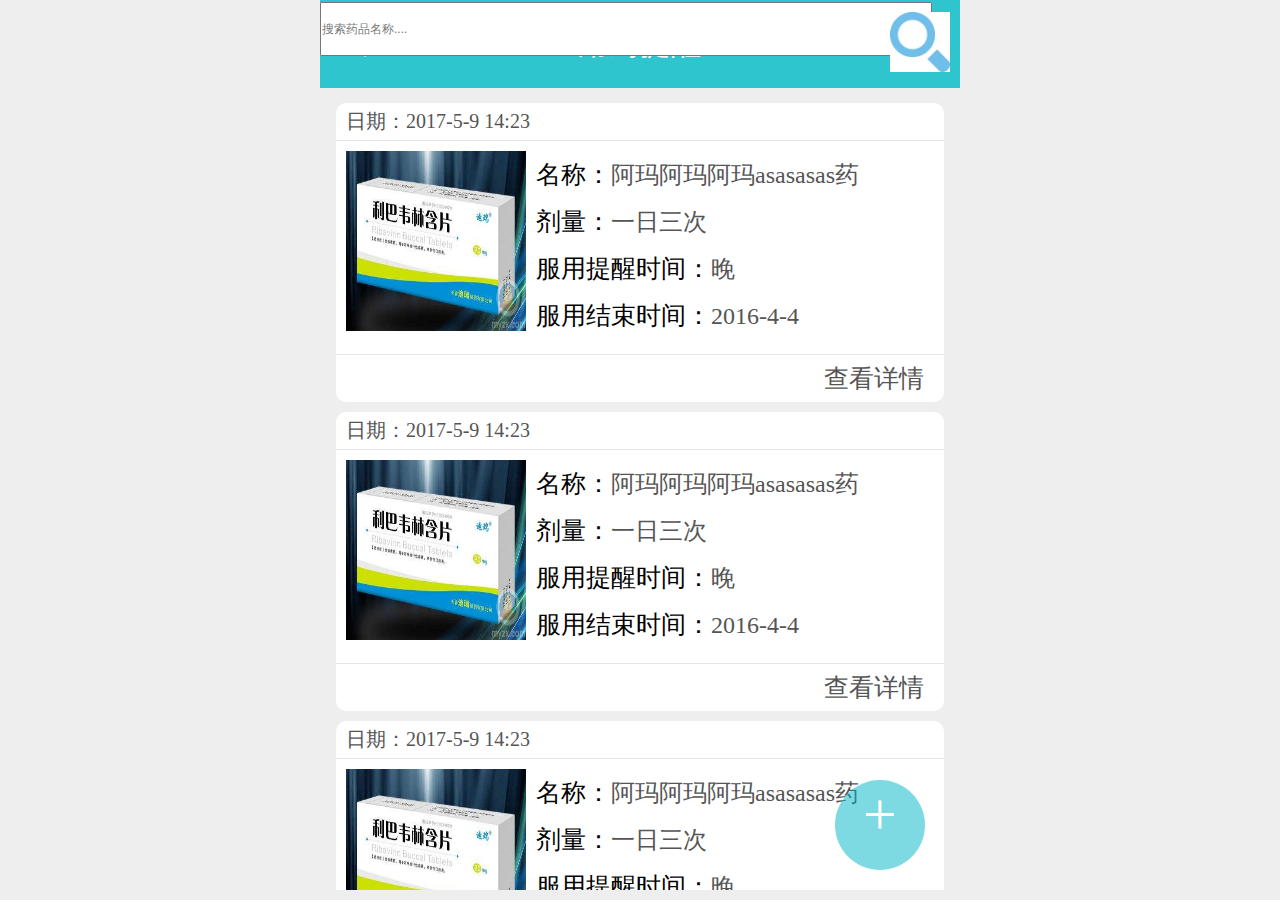
<file: htmls/seeRemind.html>
<!DOCTYPE html>
<html lang="en">
<head>
    <meta charset="UTF-8">
    <title>远程健康咨询</title>
    <meta http-equiv="X-UA-Compatible" content="IE=edge">
    <meta name="apple-mobile-web-app-capable" content="yes">
    <meta name="apple-mobile-web-app-status-bar-style" content="black">
    <meta name="viewport"
          content="width=device-width, user-scalable=no, initial-scale=1.0, maximum-scale=1.0, minimum-scale=1.0">
    <!--css-->
    <link rel="stylesheet" href="../css/reset.min.css">
    <link rel="stylesheet" href="../css/font.css">
    <link rel="stylesheet" href="../css/index.css">
    <link rel="stylesheet" href="../css/login.css">
    <link rel="stylesheet" href="../css/health.css">
    <link rel="stylesheet" href="../css/search.css">
    <!--rem-->
    <script src="../js/rem640.js"></script>
    <style>
        .ol-item ul li{
            top:.07rem;
        }
        .order-topic-li{
            margin: .08rem auto;
        }
        .order-topic-li li .name{
            font-size: .15rem;
            overflow:hidden;
            text-overflow:ellipsis;
            white-space:nowrap;
        }
        .ol-item ul li .toDeatil{
            padding-top: .07rem;
            padding-bottom: .07rem;

        }
        .layermchild h3{
            font-size: .3rem;
            border-bottom: 1px solid #e5e5e5;
        }
        .layermcont{
            padding: .2rem .2rem;
        }
        .layermcont .sname{
            font-weight: 700;
        }
        .patient{
            padding: .1rem;
        }
        .patient img{
            width: 1.8rem;
            height: 1.8rem;
            float: left;
            margin-right:.1rem;
        }

    </style>

</head>
<body>
<div class="main">
    <!--header-->
    <header class="bar">用药提醒</header>
    <a href="javascript:window.location='../index.html'" class="back"><</a>
    <!--<a href="javascript:;" class="icon_search">搜索</a>-->
    <!--nav start-->
    <!--search start-->
    <div class="search">
        <form action="">
            <input type="text" name="search" placeholder="搜索药品名称....">
        </form>
        <img src="../image/search.jpg" alt="">
    </div>
    <!--search start end-->

    <section class="content">
        <div class="order-topic-li ol-item">
            <ul>
                <li class="clear">
                    <div class="date"><span>日期：</span><span>2017-5-9 14:23</span></div>
                    <div class="patient">
                        <img src="../image/yao.jpg" alt="">
                        <div class="name">
                            <span>名称：</span><span>阿玛阿玛阿玛asasasas药</span>
                        </div>
                        <div class="name">
                            <span>剂量：</span><span>一日三次</span>
                        </div>
                        <div class="name">
                            <span>服用提醒时间：</span><span>晚</span>
                        </div>
                        <div class="name">
                            <span>服用结束时间：</span><span>2016-4-4</span>
                        </div>
                    </div>
                    <a class="toDeatil"  href="javascript:window.location='seeHealth.html'" >查看详情</a>
                </li>
                <li class="clear">
                    <div class="date"><span>日期：</span><span>2017-5-9 14:23</span></div>
                    <div class="patient">
                        <img src="../image/yao.jpg" alt="">
                        <div class="name">
                            <span>名称：</span><span>阿玛阿玛阿玛asasasas药</span>
                        </div>
                        <div class="name">
                            <span>剂量：</span><span>一日三次</span>
                        </div>
                        <div class="name">
                            <span>服用提醒时间：</span><span>晚</span>
                        </div>
                        <div class="name">
                            <span>服用结束时间：</span><span>2016-4-4</span>
                        </div>
                    </div>
                    <a class="toDeatil"  href="javascript:window.location='seeHealth.html'" >查看详情</a>
                </li>
                <li class="clear">
                    <div class="date"><span>日期：</span><span>2017-5-9 14:23</span></div>
                    <div class="patient">
                        <img src="../image/yao.jpg" alt="">
                        <div class="name">
                            <span>名称：</span><span>阿玛阿玛阿玛asasasas药</span>
                        </div>
                        <div class="name">
                            <span>剂量：</span><span>一日三次</span>
                        </div>
                        <div class="name">
                            <span>服用提醒时间：</span><span>晚</span>
                        </div>
                        <div class="name">
                            <span>服用结束时间：</span><span>2016-4-4</span>
                        </div>
                    </div>
                    <a class="toDeatil"  href="javascript:window.location='seeHealth.html'" >查看详情</a>
                </li>
                <li>
                    <div class="date"><span>日期：</span><span>2017-5-9 14:23</span></div>
                    <div class="patient">
                        <img src="../image/yao.jpg" alt="">
                        <div class="name">
                            <span>名称：</span><span>阿玛阿玛阿玛asasasas药</span>
                        </div>
                        <div class="name">
                            <span>剂量：</span><span>一日三次</span>
                        </div>
                        <div class="name">
                            <span>服用提醒时间：</span><span>晚</span>
                        </div>
                        <div class="name">
                            <span>服用结束时间：</span><span>2016-4-4</span>
                        </div>
                    </div>
                    <a class="toDeatil"  href="javascript:window.location='seeHealth.html'" >查看详情</a>
                </li>


            </ul>
        </div>
        <!--end 健康档案-->
    </section>

    <a href="javascript:window.location='meRemind.html'" id="aBtn">+</a>
    </section>

    <!--弹窗 start-->
    <div class="layermbox" style="display: none">
        <div class="laymshade"></div>
        <div class="layermain">
            <div class="section">
                <div class="layermchild ">
                    <h3>查看详解</h3>
                    <!--判断用户和密码是否对的-->
                    <div class="layermcont">
                        <!--start-->
                        <div class="name">
                            <span class="sname">名称：</span><span>阿玛阿玛阿玛asasasas药</span>
                        </div>
                        <div class="name">
                            <span class="sname">剂量：</span><span>一日三次</span>
                        </div>
                        <div class="name">
                            <span class="sname">服用提醒时间：</span><span>晚</span>
                        </div>
                        <div class="name">
                            <span class="sname">服用结束时间：</span><span>2016-4-4</span>
                        </div>

                        <!--end-->
                    </div>
                    <button class="layermbtn">关闭</button>
                </div>
            </div>
        </div>
    </div>
    <!--弹窗 end-->
</div>
</body>

<script src="../js/zepto.min.js"></script>
<script src="../js/index.js"></script>
</html>
</file>
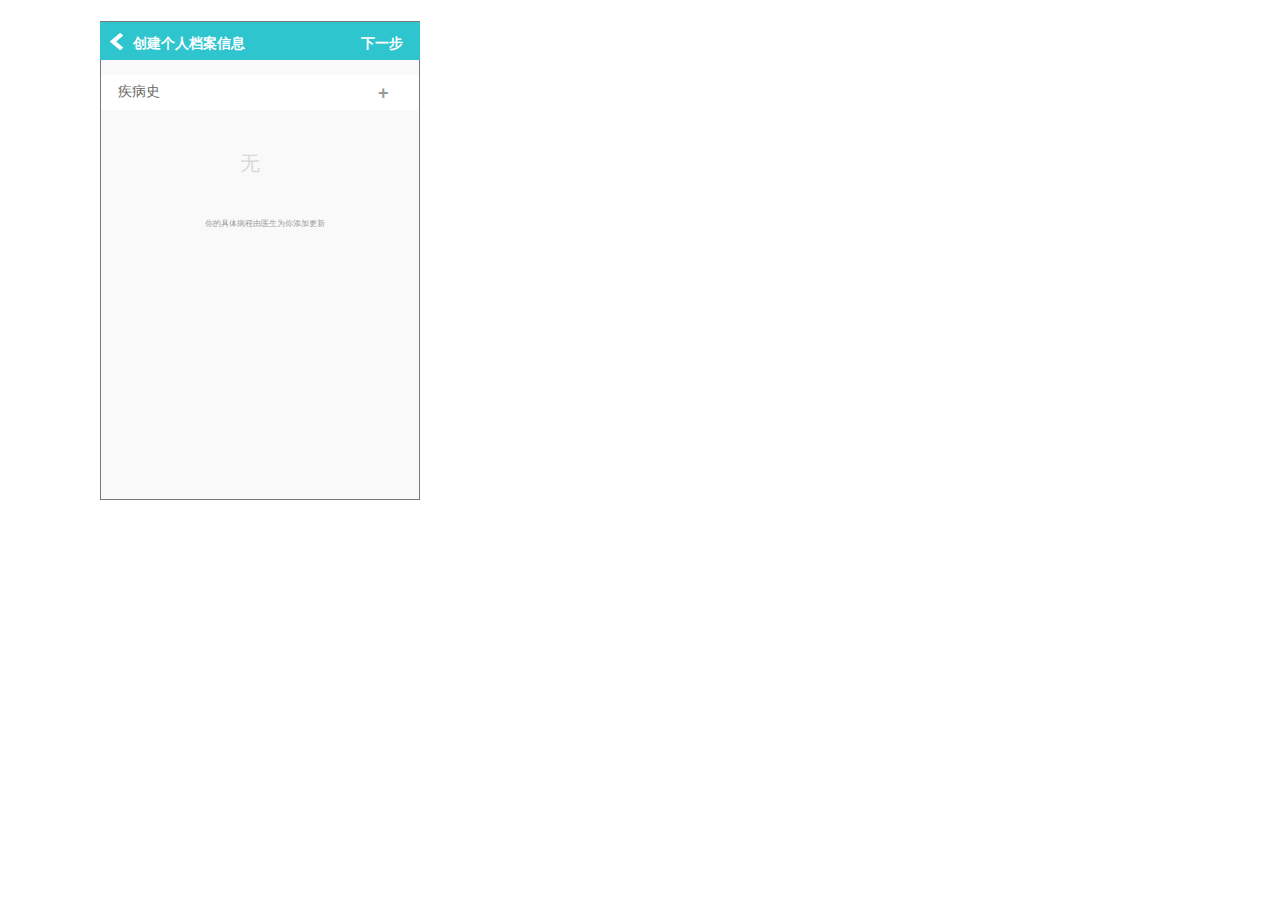
<file: 患者稿-初步/1_0创建个人档案（下一步：疾病史_空的）.html>
﻿<!DOCTYPE html>
<html>
  <head>
    <title>1.0创建个人档案（下一步：疾病史 空的）</title>
    <meta http-equiv="X-UA-Compatible" content="IE=edge"/>
    <meta http-equiv="content-type" content="text/html; charset=utf-8"/>
    <meta name="apple-mobile-web-app-capable" content="yes"/>
    <link href="resources/css/jquery-ui-themes.css" type="text/css" rel="stylesheet"/>
    <link href="resources/css/axure_rp_page.css" type="text/css" rel="stylesheet"/>
    <link href="data/styles.css" type="text/css" rel="stylesheet"/>
    <link href="files/1_0创建个人档案（下一步：疾病史_空的）/styles.css" type="text/css" rel="stylesheet"/>
    <script src="resources/scripts/jquery-1.7.1.min.js"></script>
    <script src="resources/scripts/jquery-ui-1.8.10.custom.min.js"></script>
    <script src="resources/scripts/axure/axQuery.js"></script>
    <script src="resources/scripts/axure/globals.js"></script>
    <script src="resources/scripts/axutils.js"></script>
    <script src="resources/scripts/axure/annotation.js"></script>
    <script src="resources/scripts/axure/axQuery.std.js"></script>
    <script src="resources/scripts/axure/doc.js"></script>
    <script src="data/document.js"></script>
    <script src="resources/scripts/messagecenter.js"></script>
    <script src="resources/scripts/axure/events.js"></script>
    <script src="resources/scripts/axure/recording.js"></script>
    <script src="resources/scripts/axure/action.js"></script>
    <script src="resources/scripts/axure/expr.js"></script>
    <script src="resources/scripts/axure/geometry.js"></script>
    <script src="resources/scripts/axure/flyout.js"></script>
    <script src="resources/scripts/axure/ie.js"></script>
    <script src="resources/scripts/axure/model.js"></script>
    <script src="resources/scripts/axure/repeater.js"></script>
    <script src="resources/scripts/axure/sto.js"></script>
    <script src="resources/scripts/axure/utils.temp.js"></script>
    <script src="resources/scripts/axure/variables.js"></script>
    <script src="resources/scripts/axure/drag.js"></script>
    <script src="resources/scripts/axure/move.js"></script>
    <script src="resources/scripts/axure/visibility.js"></script>
    <script src="resources/scripts/axure/style.js"></script>
    <script src="resources/scripts/axure/adaptive.js"></script>
    <script src="resources/scripts/axure/tree.js"></script>
    <script src="resources/scripts/axure/init.temp.js"></script>
    <script src="files/1_0创建个人档案（下一步：疾病史_空的）/data.js"></script>
    <script src="resources/scripts/axure/legacy.js"></script>
    <script src="resources/scripts/axure/viewer.js"></script>
    <script src="resources/scripts/axure/math.js"></script>
    <script type="text/javascript">
      $axure.utils.getTransparentGifPath = function() { return 'resources/images/transparent.gif'; };
      $axure.utils.getOtherPath = function() { return 'resources/Other.html'; };
      $axure.utils.getReloadPath = function() { return 'resources/reload.html'; };
    </script>
  </head>
  <body>
    <div id="base" class="">

      <!-- Unnamed (矩形) -->
      <div id="u143" class="ax_default box_1">
        <div id="u143_div" class=""></div>
        <!-- Unnamed () -->
        <div id="u144" class="text" style="display: none; visibility: hidden">
          <p><span></span></p>
        </div>
      </div>

      <!-- Unnamed (矩形) -->
      <div id="u145" class="ax_default box_2">
        <div id="u145_div" class=""></div>
        <!-- Unnamed () -->
        <div id="u146" class="text" style="display: none; visibility: hidden">
          <p><span></span></p>
        </div>
      </div>

      <!-- Unnamed (形状) -->
      <div id="u147" class="ax_default icon">
        <img id="u147_img" class="img " src="images/健康档案：查看和选择某一成员/u9.png"/>
        <!-- Unnamed () -->
        <div id="u148" class="text" style="display: none; visibility: hidden">
          <p><span></span></p>
        </div>
      </div>

      <!-- Unnamed (矩形) -->
      <div id="u149" class="ax_default _三级标题">
        <div id="u149_div" class=""></div>
        <!-- Unnamed () -->
        <div id="u150" class="text" style="visibility: visible;">
          <p><span>创建个人档案信息</span></p>
        </div>
      </div>

      <!-- Unnamed (矩形) -->
      <div id="u151" class="ax_default box_2">
        <div id="u151_div" class=""></div>
        <!-- Unnamed () -->
        <div id="u152" class="text" style="display: none; visibility: hidden">
          <p><span></span></p>
        </div>
      </div>

      <!-- Unnamed (矩形) -->
      <div id="u153" class="ax_default label">
        <div id="u153_div" class=""></div>
        <!-- Unnamed () -->
        <div id="u154" class="text" style="visibility: visible;">
          <p><span>疾病史</span></p>
        </div>
      </div>

      <!-- Unnamed (矩形) -->
      <div id="u155" class="ax_default label">
        <div id="u155_div" class=""></div>
        <!-- Unnamed () -->
        <div id="u156" class="text" style="visibility: visible;">
          <p><span>你的具体病程由医生为你添加更新</span></p>
        </div>
      </div>

      <!-- Unnamed (矩形) -->
      <div id="u157" class="ax_default _二级标题">
        <div id="u157_div" class=""></div>
        <!-- Unnamed () -->
        <div id="u158" class="text" style="visibility: visible;">
          <p><span>+</span></p>
        </div>
      </div>

      <!-- Unnamed (矩形) -->
      <div id="u159" class="ax_default _三级标题">
        <div id="u159_div" class=""></div>
        <!-- Unnamed () -->
        <div id="u160" class="text" style="visibility: visible;">
          <p><span>下一步</span></p>
        </div>
      </div>

      <!-- Unnamed (矩形) -->
      <div id="u161" class="ax_default label">
        <div id="u161_div" class=""></div>
        <!-- Unnamed () -->
        <div id="u162" class="text" style="visibility: visible;">
          <p><span>无</span></p>
        </div>
      </div>
    </div>
  </body>
</html>
</file>
<file: 患者稿-初步/resources/css/default.css>
﻿body {
  font-family : Arial, Helvetica, Sans-Serif;
  background-color: #8f949a;
  overflow:hidden;
}
a {
  cursor: pointer;
}

input[type="radio"], input[type="checkbox"] {
    margin: 0px 9px 0px 0px;
    vertical-align: bottom;
}

input {
    -webkit-box-sizing: border-box;
    -moz-box-sizing: border-box;
    box-sizing: border-box;
}

#maximizePanelContainer {
  font-size: 4px;
  position:absolute;
  left: 0px;
  top: 0px;
  width: 55px;
  height: 20px;
  overflow: visible;
  z-index: 1000;
}
#maximizePanelOver {
    position: absolute;
    left: 0px;
    top: 0px;
    width: 55px;
    height: 20px;
}
.maximizePanel {
    position: absolute;
    left: 0px;
    top: 0px;
    width: 55px;
    height: 20px;
    background: #a2a2a2 url('../images/expand.png') no-repeat center center;
    background: url('../images/expand.svg') no-repeat center center, linear-gradient(rgba(200,200,200,.5),rgba(200,200,200,.5));
    cursor: pointer;
}

#interfaceControlFrameMinimizeContainer {
  position:absolute;
    top: 0px;
    left: 0px;
  font-size: 2px; /*for IE*/
  text-align: right;
  z-index: 100;
    height: 20px;
    width: 55px;
    background-color: #62666b;
}
#interfaceControlFrameMinimizeContainer a {
    display: inline-block;
    width: 55px;
    height: 20px;
    font-size: 2px;
    background: url('../images/close.png') no-repeat center center;
    background: url('../images/close.svg') no-repeat center center, linear-gradient(transparent,transparent);
    text-decoration: none;
}

.hashover #interfaceControlFrameMinimizeContainer a:hover {
    background: url('../images/close_hover.png') no-repeat center center;
    background: url('../images/close_hover.svg') no-repeat center center, linear-gradient(transparent,transparent);
}

#interfaceControlFrame {
    margin: 0px 0px 0px 55px;
}

#interfaceControlFrameCloseContainer {
    /*display: none;*/
    position:absolute;
    bottom: 0px;
    left: 0px;
    font-size: 9px;
    font-family: 'Trebuchet MS';
    font-weight: bold;
    letter-spacing: 1px;
    z-index: 100;
    width: 55px;
    background-color: #62666b;
    text-align: center;  
}
#interfaceControlFrameCloseContainer a {
    display: inline-block;
    width: 55px;
    color: #ffffff;
    padding: 5px 0px;
}

#interfaceControlFrameHeader li a {
    display: block;
    width: 54px;
    height: 78px;
    text-align: center;
    padding-top: 50px;
    outline: none;
    margin-right: 1px;
    text-decoration: none;
    color: #ffffff;
    white-space: nowrap;
    background-color: transparent;
    background-repeat: no-repeat;
    background-position: 50% 17px;
    box-sizing: border-box;
    -moz-box-sizing: border-box;
    -webkit-box-sizing: border-box;
    border-left: 4px solid transparent;
    border-right: 4px solid transparent;
}

.hashover #interfaceControlFrameHeader li a:hover {
    background-color: transparent;
    background-repeat: no-repeat;
    background-position: 50% 17px;
    color: #c2c2c2;
}

#interfaceControlFrameHeader li a.selected, #interfaceControlFrameHeader li a.selected:hover {
    background-color: #f5f5f5;
    background-repeat: no-repeat;
    background-position: 50% 17px;
    color: #62666b;
    border-left: 5px solid #138CDD;
}

#interfaceControlFrameHeaderContainer {
    float: left;
    overflow: visible;
    width: 55px;
    margin-left: -55px;
    margin-top: 20px;
}

#interfaceControlFrameHeader {
    position: relative;
    list-style: none;
    font-size: 8px;
    z-index: 50;
    font-family: 'Trebuchet MS';
    font-weight: bold;
    letter-spacing: 1px;
}

#interfaceControlFrameContainer {
    float: right;
    background-color: #f5f5f5;
    overflow: hidden;
    width: 100%;
}

#interfaceControlFrameLogoContainer {
  background-color: White;
  padding: 20px 10px 10px 10px;
  overflow: hidden;
}

#interfaceControlFrameLogoImageContainer {
  text-align: center;
}

#interfaceControlFrameLogoCaptionContainer {
  text-align: center;
  margin: 5px 10px 0px 10px;
  font-size: 12px;
  color: #4a4a4a;
}

#logoImage {
    width: 100%;
}

.emptyStateContainer {
    text-align: center;
    padding: 0px 10px;
    margin-top: 32px
}

.emptyStateTitle {
    margin: 0px 0px 9px 0px;
    font-weight: bold;
}

.emptyStateContent {
    line-height: 16px;
}

.dottedDivider {
    height: 2px;
    margin: 15px 0px 15px 0px;
    background: url('../images/divider.png') no-repeat center center;
    background: url('../images/divider.svg') no-repeat center center, linear-gradient(transparent,transparent);
}

.nondottedDivider {
    height: 2px;
    margin: 9px 0px 9px 0px;
}
</file>
<file: 患者稿-初步/plugins/sitemap/styles/sitemap.css>
﻿
#sitemapHost {
    font-size: 12px;
    color:#4a4a4a;
    height: 100%;
}

#sitemapHostBtn a {
    background: url('images/sitemap_on.png');
    background: url('images/sitemap_on.svg'),linear-gradient(transparent, transparent);
}

.hashover #sitemapHostBtn a:hover {
    background: url('images/sitemap_hover.png');
    background: url('images/sitemap_hover.svg'),linear-gradient(transparent, transparent);
}

#sitemapHostBtn a.selected, #sitemapHostBtn a.selected:hover {
    background: url('images/sitemap_off.png');
    background: url('images/sitemap_off.svg'),linear-gradient(transparent, transparent);
}

#sitemapHost .pageButtonHeader {
    top: -27px;
}

#sitemapTreeContainer {
    overflow: auto;
    width: 100%;
    height: 100%;
    -webkit-overflow-scrolling: touch;
}

.sitemapTree {
    margin: 0px 0px 10px 0px;
    overflow:visible;
}

.sitemapTree ul {
    list-style-type: none;
    margin: 0px 0px 0px 0px;
    padding-left: 0px;
}

.sitemapPlusMinusLink 
{
}

.sitemapMinus 
{
	vertical-align:middle;
    background: url('images/minus.gif');
    background-repeat: no-repeat;
	margin-right: 3px;	
	margin-bottom: 1px;
    height:9px;
    width:9px;
    display:inline-block;
}

.sitemapPlus 
{
	vertical-align:middle;
    background: url('images/plus.gif');
    background-repeat: no-repeat;
	margin-right: 3px;	
	margin-bottom: 1px;
	height:9px;
    width:9px;
    display:inline-block;
}

.sitemapPageLink 
{
    margin-left: 0px;
}

.sitemapPageIcon 
{
	margin: 0px 0px -3px 4px;
    width: 16px;
    height: 16px;
    display: inline-block;
    background: url('images/page.png') no-repeat center center;
    background: url('images/page.svg') no-repeat center center, linear-gradient(transparent,transparent);
}

.sitemapFlowIcon
{
    background: url('images/flow.png') no-repeat center center;
    background: url('images/flow.svg') no-repeat center center, linear-gradient(transparent,transparent);
}

.sitemapFolderIcon
{
    background: url('images/folder_closed.png') no-repeat center center;
    background: url('images/folder_closed.svg') no-repeat center center, linear-gradient(transparent,transparent);
}

.sitemapFolderOpenIcon
{
    background: url('images/folder_open.png') no-repeat center center;
    background: url('images/folder_open.svg') no-repeat center center, linear-gradient(transparent,transparent);
}

.sitemapPageName 
{
    margin-left: 7px;
}

.sitemapNode 
{
    /*margin:4px 0px 4px 0px;*/
    white-space:nowrap;
}

.sitemapPageLinkContainer {
    /*display: inline-block;*/
    margin-left: 0px;
    padding: 4px 0px 4px 0px;
}
/*
.sitemapNode div
{
	padding-top: 1px; 
	padding-bottom: 3px;
    padding-left: 20px;
	height: 14px;
}
*/

.sitemapExpandableNode 
{
	margin-left: 0px;
}

.sitemapHighlight 
{
    /*display: inline-block;*/
	background-color : #C8E0F0;
    font-weight: bold;
}

.sitemapGreyedName
{
	color: #AAA;
}


.pluginNameHeader
{
    font-family: 'Trebuchet MS';
	font-size: 12px;
    letter-spacing: 1px;
	/*font-weight: bold;*/
	white-space: nowrap;
    margin-bottom: 5px;
}

.pageNameHeader
{
    font-family: 'Trebuchet MS';
    /*display: inline-block;*/
    /*float: left;*/
	font-size: 15px;
	font-weight: bold;
	/*height: 23px;*/
    padding-right: 77px;
	white-space: nowrap;
    overflow: hidden;
    text-overflow: ellipsis;
}

.pageButtonHeader
{
    float: right;
    position: relative;
    /*width: 72px;*/
	height: 24px;
    top: -22px;
    margin-bottom: -24px;
}

.sitemapHeader
{
    padding-top: 27px;
    border-bottom: 1px solid #d9d9d9;
    min-width: 110px;
}

.sitemapToolbar {
    margin: 0px 5px 14px 12px;
}

.sitemapToolbarButton
{
    float: left;
    width: 22px;
    height: 22px;
    border: 1px solid transparent;
}

#linksButton {
    background: url('images/share.png') no-repeat center center;
    background: url('images/share.svg') no-repeat center center, linear-gradient(transparent,transparent);
}

#linksButton:hover {
    background: url('images/share_hover.png') no-repeat center center;
    background: url('images/share_hover.svg') no-repeat center center, linear-gradient(transparent,transparent);
}

#linksButton.sitemapToolbarButtonSelected, .hashover #linksButton.sitemapToolbarButtonSelected:hover {
    background: url('images/share_on.png') no-repeat center center;
    background: url('images/share_on.svg') no-repeat center center, linear-gradient(transparent,transparent);
}

#adaptiveButton {
    background: url('images/views.png') no-repeat center center;
    background: url('images/views.svg') no-repeat center center, linear-gradient(transparent,transparent);
}

#adaptiveButton:hover {
    background: url('images/views_hover.png') no-repeat center center;
    background: url('images/views_hover.svg') no-repeat center center, linear-gradient(transparent,transparent);
}

#adaptiveButton.sitemapToolbarButtonSelected, #adaptiveButton.sitemapToolbarButtonSelected:hover {
    background: url('images/views_on.png') no-repeat center center;
    background: url('images/views_on.svg') no-repeat center center, linear-gradient(transparent,transparent);
}

#highlightInteractiveButton {
    background: url('images/hotspots.png') no-repeat center center;
    background: url('images/hotspots.svg') no-repeat center center, linear-gradient(transparent,transparent);
    margin-top: 1px;
}

#highlightInteractiveButton:hover {
    background: url('images/hotspots_hover.png') no-repeat center center;
    background: url('images/hotspots_hover.svg') no-repeat center center, linear-gradient(transparent,transparent);
}

#highlightInteractiveButton.sitemapToolbarButtonSelected, #highlightInteractiveButton.sitemapToolbarButtonSelected:hover {
    background: url('images/hotspots_on.png') no-repeat center center;
    background: url('images/hotspots_on.svg') no-repeat center center, linear-gradient(transparent,transparent);
}

/*#variablesButton {
    background: url('images/229_variables_16.png') no-repeat center center;
}*/

#searchButton {
    background: url('images/232_search_16.png') no-repeat center center;
}

.sitemapLinkContainer
{
	margin-top: 8px;
	padding-right: 5px;
	/*font-size: 12px;*/
}

.sitemapLinkField 
{
	width: 100%;
	font-size: 12px;
	margin-top: 3px;
    padding: 5px;
}

.sitemapRadioSelected {
    font-weight: bold;
}

.sitemapOptionContainer
{
	margin-top: 8px;
	padding-right: 5px;
	/*font-size: 12px;*/
}

#sitemapOptionsDiv
{
	margin-top: 10px;
	/*margin-left: 16px;*/
}

#viewSelectDiv
{
    padding: 2px 0px 0px 0px;
	/*margin-left: 5px;*/
}

#viewSelect
{
	width: 70%;
}

.sitemapUrlOption
{
	padding-bottom: 8px;
}

.optionLabel
{
	font-size: 12px;
}

.sitemapPopupContainer
{
    display: none;
    position: absolute;
	background-color: #F4F4F4;
	border: 1px solid #B9B9B9;
	padding: 5px 5px 5px 5px;
	margin: 5px 0px 0px 5px;
    z-index: 1;
}

#sitemapLinksContainer {
    border-top: 1px solid #d9d9d9;
    padding: 10px;
    margin-left: 0px;
    /*line-height: 18px;*/
}

#adaptiveViewsContainer {
    border-top: 1px solid #d9d9d9;
    padding: 10px;
    margin-left: 0px;
    line-height: 18px;
}

.adaptiveViewOption
{
	padding: 2px;
}

.adaptiveViewOption:hover
{ 
	background-color: rgb(204,235,248);
	cursor: pointer;
}

.currentAdaptiveView {
    font-weight: bold;
}

.adaptiveCheckboxDiv {
	height: 15px;
	width: 15px;
	float: left;
}

.checkedAdaptive {
	background: url('images/adaptivecheck.png') no-repeat center center;
}

/*#variablesContainer 
{
	max-height: 350px;
	overflow: auto;
}*/

/*#variablesClearLink 
{
	color: #069;
	left: 5px;
}*/

#searchDiv {
    padding: 8px 12px 11px 12px;
}

#searchBox {
    width: 100%;
    border: none;
    border-top: 1px solid #d9d9d9;
    /*border-bottom: 1px solid #d9d9d9;*/
    padding: 5px;
    font-size: 12px;
}

.searchBoxHint 
{
	color: #8f949a;
	/*font-style: italic;*/
}

#sitemapLinksPageName
{
	font-weight: bold;
}

#sitemapOptionsHeader
{
	font-weight: bold;
}
</file>
<file: 患者稿-初步/plugins/page_notes/styles/page_notes.css>
﻿#pageNotesHost {
    font-size: 12px;
    color:#4a4a4a;
    height: 100%;
}

#pageNotesHostBtn a {
    background: url('images/notes_on.png');
    background: url('images/notes_on.svg'),linear-gradient(transparent, transparent);
}

.hashover #pageNotesHostBtn a:hover {
    background: url('images/notes_hover.png');
    background: url('images/notes_hover.svg'),linear-gradient(transparent, transparent);
}

#pageNotesHostBtn a.selected, #pageNotesHostBtn a.selected:hover {
    background: url('images/notes_off.png');
    background: url('images/notes_off.svg'),linear-gradient(transparent, transparent);
}

#footnotesButton {
    background: url('images/footnotes.png') no-repeat center center;
    background: url('images/footnotes.svg') no-repeat center center,linear-gradient(transparent, transparent);
}

#footnotesButton:hover {
    background: url('images/footnotes_hover.png') no-repeat center center;
    background: url('images/footnotes_hover.svg') no-repeat center center,linear-gradient(transparent, transparent);
}

#footnotesButton.sitemapToolbarButtonSelected, #footnotesButton.sitemapToolbarButtonSelected:hover {
    background: url('images/footnotes_on.png') no-repeat center center;
    background: url('images/footnotes_on.svg') no-repeat center center,linear-gradient(transparent, transparent);
}

.nextPageButton {
    background: url('images/forward.png') no-repeat center center;
    background: url('images/forward.svg') no-repeat center center,linear-gradient(transparent, transparent);    
}

.nextPageButton:hover {
    background: url('images/forward_hover.png') no-repeat center center;
    background: url('images/forward_hover.svg') no-repeat center center,linear-gradient(transparent, transparent);    
}

.prevPageButton {
    background: url('images/back.png') no-repeat center center;
    background: url('images/back.svg') no-repeat center center,linear-gradient(transparent, transparent);    
}

.prevPageButton:hover {
    background: url('images/back_hover.png') no-repeat center center;
    background: url('images/back_hover.svg') no-repeat center center,linear-gradient(transparent, transparent);    
}

#pageNotesScrollContainer 
{
    overflow: auto;
    width: 100%;
    /*height: 100%;*/
    -webkit-overflow-scrolling: touch;
}    

#pageNotesContainer 
{
    /*padding: 10px 10px 10px 12px;*/
}

#pageNotesContent 
{
	overflow: visible;
}

.pageNoteContainer 
{
    padding: 10px;
}

.pageNoteName 
{
    font-family: 'Trebuchet MS';
	font-size: 14px;
    font-weight: bold;
	margin-bottom: 5px;
	/*text-decoration: underline;*/
	white-space: nowrap;
}

.pageNote 
{
    line-height: 21px;
	/*margin-bottom: 20px;*/
}

.widgetNoteContainer {
    padding: 10px;
    border-bottom: 1px solid transparent;
    border-top: 1px solid transparent;
    cursor: pointer;
}

.widgetNoteContainerSelected {
    background-color: white;
    border-bottom: 1px solid #c2c2c2;
    border-top: 1px solid #c2c2c2;
}

/*.widgetNoteContainer:hover {
    background-color: white;
    //border-bottom: 1px solid #c2c2c2;
    //border-top: 1px solid #c2c2c2;
}*/

.widgetNoteFootnote {
    display: inline-block;
    /*vertical-align: top;
    margin: 2px 5px 10px 0px;
    padding: 1px 6px;
    font-size: 10px;
    color: #ffffff;
    background-color: #0a6cd6;*/
    width: 13px;
    height: 12px;
    padding-top: 1px;
    text-align: center;
    background-color: #138CDD;
    /*-moz-box-shadow: 1px 1px 3px #aaa;
    -webkit-box-shadow: 1px 1px 3px #aaa;
    box-shadow: 1px 1px 3px #aaa;*/
    font-size: 0px;
    margin-right: 8px;
}

div.annnoteline {
    display: inline-block;
    width: 9px;
    height: 1px;
    border-bottom: 1px solid white;
    margin-top: 1px;
}

.widgetNoteLabel {
    display: inline-block;
    vertical-align: top;
    font-family: 'Trebuchet MS';
	font-size: 14px;
    font-weight: bold;
	margin-bottom: 5px;    
}

.noteLink {
    text-decoration: inherit;
    color: inherit;
}

.noteLink:hover {
    background-color: white;
}
</file>
<file: 患者稿-初步/plugins/recordplay/styles/recordplay.css>
﻿#recordPlayHost {
    font-size: 12px;
    color:#333;
    height: 100%;
}


#recordPlayContainer 
{
    overflow: auto;
    width: 100%;
    height: 100%;
    padding: 10px 10px 10px 10px;
}

#recordPlayToolbar 
{
	margin: 5px 5px 5px 5px;
    height: 22px;
}

#recordPlayToolbar .recordPlayButton
{
    float: left;
    width: 22px;
    height: 22px;
    border: 1px solid transparent;
}

#recordPlayToolbar .recordPlayButton:hover
{
    border: 1px solid rgb(0,157,217);
    background-color : rgb(166,221,242);
}

#recordPlayToolbar .recordPlayButton:active
{
    border: 1px solid rgb(0,157,217);
    background-color : rgb(204,235,248);
}

#recordPlayToolbar .recordPlayButtonSelected {
    border: 1px solid rgb(0,157,217);
    background-color : rgb(204,235,248);    
}

#recordButton {
    background: url('../../sitemap/styles/images/233_hyperlink_16.png') no-repeat center center;
}

#playButton {
    background: url('../../sitemap/styles/images/225_responsive_16.png') no-repeat center center;
}

#stopButton {
    background: url('../../sitemap/styles/images/228_togglenotes_16.png') no-repeat center center;
}

#deleteButton {
    background: url('../../sitemap/styles/images/231_event_16.png') no-repeat center center;
}

#recordNameHeader
{
    /* yeah??*/
	font-size: 13px;
	font-weight: bold;
	height: 23px;
	white-space: nowrap;
}

#recordPlayContent 
{
    /* yeah??*/
	overflow: visible;
}

.recordPlayName 
{
	font-size: 12px;
	margin-bottom: 5px;
	text-decoration: underline;
	white-space: nowrap;
}

.recordPlay 
{
	margin-bottom: 10px;
}
</file>
<file: 患者稿-初步/plugins/debug/styles/debug.css>
﻿#debugHost {
    font-size: 12px;
    color:#4a4a4a;
    height: 100%;
}

#debugHostBtn a {
    background: url('images/variables_on.png');
    background: url('images/variables_on.svg'),linear-gradient(transparent, transparent);
}

.hashover #debugHostBtn a:hover {
    background: url('images/variables_hover.png');
    background: url('images/variables_hover.svg'),linear-gradient(transparent, transparent);
}

#debugHostBtn a.selected, #debugHostBtn a.selected:hover {
    background: url('images/variables_off.png');
    background: url('images/variables_off.svg'),linear-gradient(transparent, transparent);
}

#debugHeader .pageNameHeader {
    padding-right: 0px;
}

#variablesClearLink {
    display: inline-block;
    margin-bottom: 15px;
}

#variablesClearLink:hover {
    color: #0a6cd6;
}

#traceClearLink {
    display: inline-block;
    margin-bottom: 15px;
}

#traceClearLink:hover {
    color: #0a6cd6;
}

#debugScrollContainer 
{
    overflow: auto;
    width: 100%;
    height: 100%;
    -webkit-overflow-scrolling: touch;
}

#debugContainer {
        padding: 10px 10px 10px 10px;
}

.variableName
{
	font-weight: bold;
}

.variableDiv
{
    margin-bottom: 20px;
    line-height: 16px;

}

#variablesContainer {
    padding-bottom: 5px;
    /*overflow: auto;*/
}

#traceContainer {
    padding-top: 15px;
    /*padding: 0px 10px 10px 10px;*/
}

.debugToolbarButton 
{
	font-size: 1em;
	color: #069;
}

.axEventBlock {
    display: inline-block;
    width: 100%;
    margin: 5px 0px 5px 0px;
    line-height: 21px;
}

/*a.axEventBlock:hover {
    background-color: #069;
    color: white;
}*/

.axTime {
    margin: 0px 0px 0px 0px;
    font-size: 11px;
    color: #b1b3b5;
}

.axLabel {
    margin: 0px 0px 5px 0px;
    font-family: 'Trebuchet MS';
    font-size: 14px;
    font-weight: bold;
}

.lastAxEvent {
    margin-bottom: 10px;
    border-bottom: 1px solid #c2c2c2;
    padding-bottom: 10px;
}

.axEvent {
    margin: 0px 0px 5px 0px;
    font-weight: bold;
}

.axCase {
    margin: 0px 0px 5px 8px;
    font-style: italic;
}

.axAction {
    margin: 0px 0px 5px 13px;
}

#traceEmptyState.emptyStateContainer {
    margin-top: 0px;
}

.debugLinksContainer {
    text-align: right;
}
</file>
<file: css/font.css>
@font-face {font-family: "iconfont";
    src: url('iconfont.eot?t=1470116552'); /* IE9*/
    src: url('iconfont.eot?t=1470116552#iefix') format('embedded-opentype'), /* IE6-IE8 */
    url('iconfont.woff?t=1470116552') format('woff'), /* chrome, firefox */
    url('iconfont.ttf?t=1470116552') format('truetype'), /* chrome, firefox, opera, Safari, Android, iOS 4.2+*/
    url('iconfont.svg?t=1470116552#iconfont') format('svg'); /* iOS 4.1- */
}

.iconfont_ {
    font-family:"iconfont" !important;
    font-size:28px;
    font-style:normal;
    color:#2ec5ce;
    -webkit-font-smoothing: antialiased;
    -webkit-text-stroke-width: 0.2px;
    -moz-osx-font-smoothing: grayscale;
}

.iconfont {
    font-family:"iconfont" !important;
    font-size:16px;
    font-style:normal;
    /* -webkit-font-smoothing: antialiased; */
    /* -webkit-text-stroke-width: 0.2px; */
    -moz-osx-font-smoothing: grayscale;
}
.icon-shijian:before { content: "\e63d"; }
.icon-riqi:before { content: "\e617"; }
.icon-del:before { content: "\e87c"; }
.icon-add:before { content: "\e620"; }
.icon-more:before { content: "\e628"; }
.icon-send:before { content: "\e6a6"; }
.icon-dianji:before { content: "\e861"; }
.icon-paizhao:before { content: "\e6fa"; }
.icon-del1:before { content: "\e61e"; }
.icon-yulan:before { content: "\e714"; }
.icon-home:before { content: "\e630"; }
.icon-dizhi:before { content: "\e62a"; }
.icon-dianhualianxi:before { content: "\e6f4"; }
.icon-4psd:before { content: "\e611"; }
.icon-shenfenzhenghao:before { content: "\e642"; }
.icon-xingbie:before { content: "\e668"; }
.icon-xingming:before { content: "\e632"; }
.icon-dingdanbianhao:before { content: "\e67d"; }
.icon-guominzhishu:before { content: "\e60c"; }
.icon-nianzhongjiang:before { content: "\e641"; }
.icon-yaopin:before { content: "\e65b"; }
.icon-zhengzhuang:before { content: "\e611"; }
.icon-ziyuantupian:before { content: "\e688"; }
.icon-bingliguanli:before { content: "\e623"; }
.icon-yaopin1:before { content: "\e608"; }
.icon-xuanzeguige:before { content: "\e630"; }
.icon-bingshi:before { content: "\e60b"; }
.icon-cishu:before { content: "\e624"; }
.icon-danweibiaoqian:before { content: "\e605"; }
.icon-jiliangdosage:before { content: "\e604"; }
.icon-count:before { content: "\e609"; }
.icon-fuyao:before { content: "\e62f"; }
.icon-iconfontyonghuming:before { content: "\e603"; }
</file>
<file: css/index.css>
html{
    font-size: 100px;
}
body{
    font-family: "Helvetica Neue", Helvetica, sans-serif;
}
html,body{
    width: 100%;
    background: #eee;
    overflow-x: hidden;
}
.main{
    position: absolute;
    top:0;
    bottom: 0;
    left:0;
    right: 0;
    margin: 0 auto;
    max-width: 640px;
    color: #555;
}
a{
    display: block;
    color: #555;
}
/*header*/
header.bar{
    position: absolute;
    top:0;
    right: 0;
    left:0;
    z-index: 10;
    height: .88rem;
    line-height: .88rem;
    background-color: #2ec5ce;
    text-align: center;
    color: #FFFFFF;
    font-size: .3rem;
    letter-spacing: .01rem;
}
/*section*/
.content{
    position: absolute;
    top:.88rem;
    bottom: .89rem;
    overflow: auto;
    right: 0;
    left: 0;
}
.content .swiper-container{
    width: 100%;
    margin: 0 auto;
    position: relative;
    overflow: hidden;
    padding-bottom: .2rem;
    z-index: 1;
}
.content .swiper-wrapper{
    display: -webkit-box;
    display: -webkit-flex;
    display: flex;
    position: relative;
    width: 100%;
    height: 100%;
    z-index: 1;
}
.content .swiper-slide{
    -webkit-flex-shrink: 0;
    flex-shrink: 0;
    float: left;
    width: 100%;
    height: 100%;
}
.content .swiper-slide img{
    width: 100%;
    height: 100%;
}
.swiper-pagination{
    position: absolute;
    text-align: center;
    z-index: 10;
    bottom: .2rem;
    left:0;
    width: 100%;
}
.swiper-pagination-bullet{
    margin: .3rem .2rem;
    width: .2rem;
    height: .2rem;
    display: inline-block;
    border-radius: 100%;
    opacity: 0.7;
    background: #c6c1bc;
}
.swiper-pagination-bullet-active{
    background-color: #007aff;
}

/*ҩ�����*/
.content-padded{
    box-sizing: border-box;
    margin: 0.05rem;
}
.row{
    overflow: hidden;
    margin-bottom: 0.35rem;
    /**/
}
.row>[class*='col-']{
    box-sizing: border-box;
    float: left;
}
.row .col-50{
    background-color: #1a79ef;
    border-radius: .2rem ;
    padding: 0.2rem;
    width: 46%;
    margin-left: 2%;
    margin-right: 2%;
    text-align: center;
}
.row .col-50 img{
    width: 0.7rem;
    height: 0.7rem;
}
.row .col-50 div{
    color: #FFFFFF;
    font-size: .25rem;
    letter-spacing: .02rem;
    font-weight: normal;
    padding-top: .1rem;
}
/*footer*/
.footer{
    position: absolute;
    bottom: 0;
    right: 0;
    left: 0;
    z-index: 10;
    background-color: #2ec5ce;
}
.footer-tab{
    bottom: 0;
    width: 100%;
    height: .88rem;
    padding: 0;
    table-layout: fixed;
}
.footer-tab a{
    position: relative;
    float: left;
    width: 50%;
    text-align: center;
    vertical-align: middle;
    color: #c8d4d4;
}
.footer-tab .footer-item.active{
    color: #FFFFFF;
}
.footer .footer-title{
    position: relative;
    top:.08rem;
    display: block;
    font-size: .2rem;
}
/*ͼ��*/
.footer .icon{
    position: relative;
    top:.07rem;
    height: .5rem;
    font-size: .5rem;
    line-height: .5rem;
    z-index: 20;
    /*padding: .5rem .1rem;*/
}

.back{
    position: absolute;
    top:0;
    height: .88rem;
    line-height: .88rem;
    padding-left: .2rem;
    font-size: .5rem;
    color: #fff;
    font-weight: 900;
    z-index: 20;
}
</file>
<file: css/login.css>
body{
    font-family: "Helvetica Neue", Helvetica, sans-serif;
}
html,body{
    width: 100%;
    /*background: #ffffff;*/
    overflow-x: hidden;
    font-family: "Microsoft YaHei";

}
.main{
    position: absolute;
    top:0;
    bottom: 0;
    left:0;
    right: 0;
    margin: 0 auto;
    max-width: 640px;
    color: #555;
    background: #eee;
}
a{
    display: block;
    color: #555;
}
.order-topic-li{
    width: 95%;
    background-color: #fff;
    border-bottom: 1px solid #e1e1e2;
    margin:.3rem auto;
    border-radius: 5px;
}

.order-topic-li input{
    border: none;
    width: 70%;
    height: .5rem;
    padding: .15rem .15rem;
    font-size: .3rem;
}
.input_br{
    width: 100%;
    border-bottom: 1px solid #eee;
}
.emptyPwd{

}
.emptyPwd img{
    width: .5rem;
    height: .5rem;
    vertical-align: middle;
    margin-left: .35rem;
}

/*��ס����*/
.login-free{
    position: relative;
    height: .5rem;
    margin-left: .36rem;
    padding-left: .5rem;
    font-size: .3rem;
}
.login-in{
    position: absolute;
    top:0;
    right: .5rem;
    float: left;
}
.login-free b{
    position: absolute;
    left: 0;
    top:0;
    background: url('../image/icon_rem_n.png') no-repeat 0% 0%/.38rem .38rem;
    width: .38rem;
    height: .38rem;
}
/*��¼*/
.bindBtn{
    width: 94%;
    margin: 15px 3% ;
    height: .8rem;
    line-height: .8rem;
    color: #fff;
    font-size: .35rem;
    background: #4eb7a8;
    letter-spacing: .2rem;
    border: 0;
    border-radius: 5px;
}
/*����*/
.layermbox{
    display: none;
    max-width: 640px;
    margin: 0 auto;
    position: absolute;
    left:0;
    top:0;
    right:0;
    bottom: 0;
    width: 100%;
    z-index: 100;
}
.laymshade{
    position: absolute;
    left:0;
    top:0;
    width: 100%;
    height: 100%;
    background-color: rgba(0,0,0,0.5);
    pointer-events: auto;
}
.layermain{
    position: fixed;
    left:0;
    top:0;
    width: 100%;
    height: 100%;
    display: table;
    pointer-events: none;
}
.layermain .section{
    display: table-cell;
    vertical-align: middle;
    text-align: center;
}
.layermchild{
    position: relative;
    left:50%;
    margin-left: -140px;
    max-width: 280px;
    min-width: 260px;
    background: #fff;
    font-size: .2rem;
    border-radius: 6px;
    box-shadow: 0 0 8px rgba(0,0,0,.1);
    pointer-events: auto;
}
.layermchild h3{
    text-align: left;
    padding: 0 .3rem 0 .2rem ;
    height: .6rem;
    line-height: .6rem;
    font-size: .25rem;
    font-weight: normal;
}
.layermend{
    position: absolute;
    right: .2rem;
    top:.2rem;
    width: .5rem;
    height: .5rem;
    border: 0;
    background: 0 0;

}
.layermend::before{
    position: absolute;
    left: .1rem;
    top:.1rem;
    content: '';
    width: .5rem;
    height: .05rem;
    background-color: #33b632;
    transform: rotate(45deg);
    -webkit-transform: rotate(45deg);
    border-radius: 3px;
}
.layermend::after{
    position: absolute;
    left:.1rem;
    top:.1rem;
    content: '';
    width: .5rem;
    height: .05rem;
    background-color:#33b632;
    transform: rotate(-45deg);
    -webkit-transform: rotate(-45deg);
    border-radius: 3px;
}
/*x*/
.layermcont{
    padding: .5rem .2rem;
    line-height: .6rem;
    text-align: left;
    font-size: .25rem;
    cursor: pointer;
}

button.layermbtn{
    width: 100%;
    background-color: #33b632;
    border: none;
    height: .7rem;
    line-height: .7rem;
    font-size: .3rem;
    border-bottom-left-radius: 6px;
    border-bottom-right-radius: 6px;
    color: white;
    font-weight: 200;
    letter-spacing: .2rem;
}

/*-------------------------------------ע��--------------------------*/

#auth-code{
    background: rgb(242,242,242);
    padding: .13rem;
    border-radius: 5px;
    font-size: .25rem;
    letter-spacing: .1rem;
    line-height: .5rem;
    text-align: center;
}

/*------------------------------------------------------------------*/
header#bar{
    position: relative;
    display: box;
    display: -webkit-box;
    box-align:center;
    -webkit-box-align: center;
    padding: 0 .1rem;
}
header#bar a.left{
    position: relative;
    z-index: 1;
    left: 0;
}
header#bar a.left img{
    width: .5rem;
    height: .5rem;
    display: block;
}
header#bar .tit{
    position: absolute;
    left: 0;
    top:0;
    right: 0;
    bottom: 0;
    line-height: .88rem;
    font-size: .3rem;
    letter-spacing: .01rem;
}

/*------------------------------����--------------------------------------*/
.layermchild h3{
    border-bottom: 1px solid #e5e5e5;
    font-weight: 500;
    text-align: center;
    font-family: "Helvetica Neue", Helvetica, sans-serif;
    font-size: .3rem;
}
</file>
<file: css/health.css>
.order-topic-li{
    background: #eee;
}
.content{
    bottom: .1rem;
}
header#bar{
    position:fixed;
    top:0;
    right: 0;
    left:0;
    z-index: 10;
}
.order-topic-li{
    margin: -.7rem auto;
}
.ol-item ul li{
    position: relative;
    top:.85rem;
    background: #FFFFFF;
    margin-bottom: 10px;
    border-radius: .1rem;

}
.ol-item ul li .date{
    border-bottom: 1px solid #e5e5e5;
    padding-left: .1rem;
    padding-top: .05rem;
    padding-bottom: .05rem;
    font-size: .2rem;
}
.ol-item ul li .patient{
    padding-left: .1rem;
    border-bottom: 1px solid #e5e5e5;
    padding-bottom: .15rem;
}
.ol-item ul li .patient .name{
    padding-top: .07rem;
    padding-bottom: .07rem;
}
.ol-item ul li .patient .name span:first-child,.ol-item ul li .patient .history span:first-child{
    color: black;
    font-size: .25rem;
}
.ol-item ul li .patient .name span:last-child,.ol-item ul li .patient .history span:last-child{
    font-size: .24rem;
}
.ol-item ul li .patient .history{
    padding-right: .1rem;
    overflow: hidden;
    text-overflow: ellipsis;
    /*white-space: nowrap;*/
    display:-webkit-box;
-webkit-box-orient:vertical;
    -webkit-line-clamp:2;

}
.ol-item ul li .toDeatil{
    position: relative;
    right: .2rem;
   width: 100%;
   text-align: right;
    padding-top: .12rem;
    padding-bottom: .12rem;
    font-size: .25rem;
}

#aBtn{
    position:absolute;
    right: .35rem;
    bottom: .3rem;
    opacity: .5;
    width: .9rem;
    height: .9rem;
    border-radius: 50%;
    background-color: #00b7c7;
    font-size: .6rem;
    color: #FFFFFF;
    text-align: center;
}
</file>
<file: css/search.css>
.search{
    position: relative;
    left: 0;
    bottom: 0;
    right: 0.1rem;
    top:0.02rem;
    z-index: 40;

}
.search input{
    position: absolute;
    left: 0;
    width: 95%;
    height: 0.5rem;
}
.search img{
    position: absolute;
    top:.1rem;
    right: .1rem;
    width: 0.6rem;
    height: 0.6rem;
}
</file>
<file: css/addHealth.css>
.content{
    bottom: .88rem;
}

.order-topic-li{
    background: #eee;
}
.order-topic-li .for-section {
    position: relative;
    padding-top: .05rem;
    padding-bottom: .05rem;
    text-align: left;
    border: 1px solid gray;

    margin: 0 0 .17rem;
    background: #FFFFFF;
}
.order-topic-li input,.order-topic-li textarea{
    padding: .15rem .18rem;
    height: .44rem;
    width: 80%;
}
input:disabled,textarea:disabled{
    background: #FFFFFF;
}
.input-label{
    position: absolute;
    top:-.09rem;
    left:.1rem;
    z-index: 2;
    padding: 0 .1rem;
    line-height: 18px;
    color: #b0b0b0;
    cursor: text;
    font-size: .19rem;
    background: #FFFFFF;

}
#for-gener-age{
    position: relative;
    width: 100%;
    border: none;
    background: #eee;
}

#for-gener-age #gener,#for-gener-age #age{
    width: 45%;
    height: .7rem;
    border: 1px solid gray;
    font-size: .3rem;
    padding-left: .7rem;
}
#for-gener-age #age{
    position: absolute;
    right: 0;
}
#user_address{
    width: 90%;
    height: .6rem;
    line-height: .3rem;
    border: none;
    outline: none;
    resize: none;
    margin-top: .2rem;
    font-size: .3rem;
}
#user_dhistory,#user_ahistory{
    height: 1.7rem;
    width: 90%;
    line-height: .3rem;
    border:none;
    outline: none;
    resize: none;
    margin-top: .2rem;
    font-size: .3rem;
}
#contacts input{
    height: .44rem;
}
.br{
    border-bottom: 1px solid gray;
    width: 96%;
    margin-left: 2%;
    margin-top: .01rem;

}
.footer{
    background-color: #e5e5e5;
}
.footer-btn{
    display: -webkit-box;
    display: box;
    justify-content: space-around;
    height: .88rem;
    line-height: .88rem;
    padding-top: .15rem;
}
.footer-btn a{
    width: 40%;
    margin-left: 5%;
    margin-right: 5%;
    height: .7rem;
    text-align: center;
    font-size: .4rem;
    line-height: .7rem;
    color: #FFFFFF;
    letter-spacing: .2rem;
    background-color: #2ec5ce;
}
/*.footer-btn a:first-child{*/
    /*background-color: #2ec5ce;*/
/*}*/
/*.footer-btn a:last-child{*/
    /*color: gray;*/
    /*background-color: #FFFFFF;*/
/*}*/
</file>
<file: css/onVisits.css>
.select-doc{
    margin: 0 auto;
    width: 90%;
    padding-left: 5%;
    padding-right: 5%;
}
.select-doc label,.select-doc .hospital,.select-doc .select-down{
    height: .8rem;
    line-height: .8rem;
}
.select-doc label{
    float: left;
    font-size: .3rem;
    margin-right: .3rem;
}
.select-doc .hospital{
    float: left;
    font-size: .3rem;
    width: 55%;
    background-color: #FFFFFF;
    text-align: center;
    border: 1px solid gray;
    border-right: none;
    color: gray;
}
.select-doc .select-down{
    float: left;
    width: 15%;
    color: gray;
    font-size: .3rem;
    background-color: #FFFFFF;
    text-align: center;
    border: 1px solid gray;
    border-left: 1px solid gray;
}
/*������֢*/

#conDesc,#imgPush{
    width: 90%;
    margin: .1rem auto;
}
#conDesc label,#imgPush label{
    display: block;
    font-size: .3rem;
    margin-top: .1rem;
    margin-bottom: .1rem;
}
#conDesc textarea{
    display: block;
    width: 100%;
    margin: 0 auto;
    resize: none;
    height: 3rem;
    margin-top: .03rem;
    border: none;
    border-radius: .1rem;
    line-height: .2rem;
    font-size: .3rem;
}
#imgPush{
    border-radius: .1rem;
}
#imgPush .joinImg{
    margin: 0 auto;
    background: #FFFFFF;
    overflow: hidden;
    padding: 1%;
    border-radius: .1rem;

}
#imgPush .joinImg .Imgs{
    float: left;
}
#imgPush .joinImg .Imgs img{
    float: left;
    width: 1.5rem;
    height: 1.5rem;
    margin: .06rem;
    border-radius: .2rem;
}
#imgPush .joinImg a{
    float: left;
    display: inline-block;
    width: 1.5rem;
    height: 1.5rem;
    border: 1px solid gray;
    margin:.06rem;
    text-align: center;
    line-height: 1.2rem;
    font-size: 2rem;
    color: #e1e1e2;
    border-radius: .2rem;
}
/*ȷ��*/
.btnOk{
    margin: 0.2rem auto;
    width: 40%;
    background: #2ec5ce;
    height: 1rem;
    line-height:1rem;
    border-radius: .2rem;
    text-align: center;
    font-size: .4rem;
    letter-spacing: .1rem;
    color: white;
}

/*��������б�*/
.select-list{
    position: relative;
    margin: 0 auto;
    width: 90%;
    /*height: 3rem;*/
    /*background: red;*/
}

.hospital-list{
    position: absolute;
    top:.834rem;
    right: 0rem;
    max-height: 3rem;
    background: #FFFFFF;
    border: 1px solid gray;

}
.hospital-list li{

    width: 3.858rem;
    height: .4rem;
    background-color: #FFFFFF;
    padding-top: .05rem;
    padding-bottom: .05rem;

}
.hospital-list li a{
    font-size: .26rem;
    padding-left: .1rem;
}
.hospital-list li a span:first-child{
    margin-right: .4rem;
}
</file>
<file: 患者稿-初步/resources/css/axure_rp_page.css>
﻿/* so the window resize fires within a frame in IE7 */
html, body {
    height: 100%;
}

a {
    color: inherit;
}

p {
    margin: 0px;
    text-rendering: optimizeLegibility;
    font-feature-settings: "kern" 1;
    -webkit-font-feature-settings: "kern";
    -moz-font-feature-settings: "kern";
    -moz-font-feature-settings: "kern=1";
    font-kerning: normal;
}

iframe {
    background: #FFFFFF;
}

/* to match IE with C, FF */
input {
    padding: 1px 0px 1px 0px;
    box-sizing: border-box;
    -moz-box-sizing: border-box;
}

textarea {
    margin: 0px;
    box-sizing: border-box;
    -moz-box-sizing: border-box;
}

div.intcases {
    font-family: arial; 
    font-size: 12px;
    text-align:left; 
    border:1px solid #AAA; 
    background:#FFF none repeat scroll 0% 0%; 
    z-index:9999; 
    visibility:hidden; 
    position:absolute;
    padding: 0px;
    border-radius: 3px;
    white-space: nowrap;
}

div.intcaselink {
    cursor: pointer;
    padding: 3px 8px 3px 8px;
    margin: 5px;
    background:#EEE none repeat scroll 0% 0%; 
    border:1px solid #AAA;
    border-radius: 3px;
}

div.refpageimage {
    position: absolute;
    left: 0px;
    top: 0px;
    font-size: 0px;
    width: 16px;
    height: 16px;
    cursor: pointer;
    background-image: url(images/newwindow.gif);
    background-repeat: no-repeat;
}

div.annnoteimage {
    position: absolute;
    left: 0px;
    top: 0px;
    font-size: 0px;
    /*width: 16px;
    height: 12px;*/
    cursor: help;
    /*background-image: url(images/note.gif);*/
    /*background-repeat: no-repeat;*/
    width: 13px;
    height: 12px;
    padding-top: 1px;
    text-align: center;
    background-color: #138CDD;
    -moz-box-shadow: 1px 1px 3px #aaa;
    -webkit-box-shadow: 1px 1px 3px #aaa;
    box-shadow: 1px 1px 3px #aaa;
}

div.annnoteline {
    display: inline-block;
    width: 9px;
    height: 1px;
    border-bottom: 1px solid white;
    margin-top: 1px;
}

div.annnotelabel {
    position: absolute;
    left: 0px;
    top: 0px;
    font-family: Helvetica,Arial;
    font-size: 10px;
    /*border: 1px solid rgb(166,221,242);*/
    cursor: help;
    /*background:rgb(0,157,217) none repeat scroll 0% 0%;*/ 
    padding: 1px 3px 1px 3px;
    white-space: nowrap;
    color: white;
    
    background-color: #138CDD;
    -moz-box-shadow: 1px 1px 3px #aaa;
    -webkit-box-shadow: 1px 1px 3px #aaa;
    box-shadow: 1px 1px 3px #aaa;
}

.annotation {
    font-size: 12px;
    padding-left: 2px;
    margin-bottom: 5px;
}

.annotationName {
    /*font-size: 13px;
    font-weight: bold;
    margin-bottom: 3px;
    white-space: nowrap;*/

    font-family: 'Trebuchet MS';
    font-size: 14px;
    font-weight: bold;
    margin-bottom: 5px;
    white-space: nowrap;
}

.annotationValue {
    font-family: Arial, Helvetica, Sans-Serif;
    font-size: 12px;
    color: #4a4a4a;
    line-height: 21px;
    margin-bottom: 20px;
}

.noteLink {
    text-decoration: inherit;
    color: inherit;
}

.noteLink:hover {
    background-color: white;
}

/* this is a fix for the issue where dialogs jump around and takes the text-align from the body */
.dialogFix {
    position:absolute;
    text-align:left;
    border: 1px solid #8f949a;
}


@keyframes pulsate {
  from {
    box-shadow: 0 0 10px #15d6ba;
  }
  to {
    box-shadow: 0 0 20px #15d6ba;
  }
}

@-webkit-keyframes pulsate {
  from {
    -webkit-box-shadow: 0 0 10px #15d6ba;
    box-shadow: 0 0 10px #15d6ba;
  }
  to {
    -webkit-box-shadow: 0 0 20px #15d6ba;
    box-shadow: 0 0 20px #15d6ba;
  }
}
 
@-moz-keyframes pulsate {
  from {
    -moz-box-shadow: 0 0 10px #15d6ba;
    box-shadow: 0 0 10px #15d6ba;
  }
  to {
    -moz-box-shadow: 0 0 20px #15d6ba;
    box-shadow: 0 0 20px #15d6ba;
  }
}

.legacyPulsateBorder {
    /*border: 5px solid #15d6ba;
    margin: -5px;*/
    -moz-box-shadow: 0 0 10px 3px #15d6ba;
    box-shadow: 0 0 10px 3px #15d6ba;
}

.pulsateBorder {
  animation-name: pulsate;
  animation-timing-function: ease-in-out;
  animation-duration: 0.9s;
  animation-iteration-count: infinite;
  animation-direction: alternate;
  
  -webkit-animation-name: pulsate;
  -webkit-animation-timing-function: ease-in-out;
  -webkit-animation-duration: 0.9s;
  -webkit-animation-iteration-count: infinite;
  -webkit-animation-direction: alternate;

  -moz-animation-name: pulsate;
  -moz-animation-timing-function: ease-in-out;
  -moz-animation-duration: 0.9s;
  -moz-animation-iteration-count: infinite;
  -moz-animation-direction: alternate;
}

.ax_default_hidden, .ax_default_unplaced{
    display: none;
    visibility: hidden;
}

.widgetNoteSelected {
    -moz-box-shadow: 0 0 10px 3px #138CDD;
    box-shadow: 0 0 10px 3px #138CDD;
    /*-moz-box-shadow: 0 0 20px #3915d6;
    box-shadow: 0 0 20px #3915d6;*/
    /*border: 3px solid #3915d6;*/
    /*margin: -3px;*/
}


.singleImg {
    display: none;
    visibility: hidden;
}
</file>
<file: 患者稿-初步/data/styles.css>
﻿.ax_default {
  font-family:'Arial Normal', 'Arial';
  font-weight:400;
  font-style:normal;
  font-size:13px;
  color:#333333;
  text-align:center;
  line-height:normal;
}
.box_1 {
}
.box_2 {
}
.box_3 {
}
.ellipse {
}
.primary_button {
  color:#FFFFFF;
}
._一级标题 {
  font-family:'Arial Normal', 'Arial';
  font-weight:bold;
  font-style:normal;
  font-size:32px;
  text-align:left;
}
._二级标题 {
  font-family:'Arial Normal', 'Arial';
  font-weight:bold;
  font-style:normal;
  font-size:24px;
  text-align:left;
}
._三级标题 {
  font-family:'Arial Normal', 'Arial';
  font-weight:bold;
  font-style:normal;
  font-size:18px;
  text-align:left;
}
._四级标题 {
  font-family:'Arial Normal', 'Arial';
  font-weight:bold;
  font-style:normal;
  font-size:14px;
  text-align:left;
}
._五级标题 {
  font-family:'Arial Normal', 'Arial';
  font-weight:bold;
  font-style:normal;
  text-align:left;
}
._六级标题 {
  font-family:'Arial Normal', 'Arial';
  font-weight:bold;
  font-style:normal;
  font-size:10px;
  text-align:left;
}
.label {
  font-size:14px;
  text-align:left;
}
._文本段落 {
  text-align:left;
}
.line {
}
.text_field {
  color:#000000;
  text-align:left;
}
.droplist {
  color:#000000;
  text-align:left;
}
.checkbox {
  text-align:left;
}
.radio_button {
  text-align:left;
}
.snapshot {
}
.sticky_3 {
  text-align:left;
}
.marker {
  color:#FFFFFF;
}
._流程形状 {
}
.flow_shape {
}
.icon {
}
</file>
<file: 患者稿-初步/files/1_0创建个人档案（下一步：疾病史_空的）/styles.css>
﻿body {
  margin:0px;
  background-image:none;
  position:static;
  left:auto;
  width:478px;
  margin-left:0;
  margin-right:0;
  text-align:left;
}
#base {
  position:absolute;
  z-index:0;
}
#u143_div {
  position:absolute;
  left:0px;
  top:0px;
  width:320px;
  height:479px;
  background:inherit;
  background-color:rgba(242, 242, 242, 0.498039215686275);
  box-sizing:border-box;
  border-width:1px;
  border-style:solid;
  border-color:rgba(121, 121, 121, 1);
  border-radius:0px;
  -moz-box-shadow:none;
  -webkit-box-shadow:none;
  box-shadow:none;
}
#u143 {
  position:absolute;
  left:100px;
  top:21px;
  width:320px;
  height:479px;
}
#u144 {
  position:absolute;
  left:2px;
  top:232px;
  width:316px;
  visibility:hidden;
  word-wrap:break-word;
}
#u145_div {
  position:absolute;
  left:0px;
  top:0px;
  width:320px;
  height:38px;
  background:inherit;
  background-color:rgba(46, 197, 206, 1);
  border:none;
  border-radius:0px;
  -moz-box-shadow:none;
  -webkit-box-shadow:none;
  box-shadow:none;
}
#u145 {
  position:absolute;
  left:100px;
  top:22px;
  width:320px;
  height:38px;
}
#u146 {
  position:absolute;
  left:2px;
  top:11px;
  width:316px;
  visibility:hidden;
  word-wrap:break-word;
}
#u147_img {
  position:absolute;
  left:0px;
  top:0px;
  width:13px;
  height:17px;
}
#u147 {
  position:absolute;
  left:110px;
  top:33px;
  width:13px;
  height:17px;
}
#u148 {
  position:absolute;
  left:2px;
  top:0px;
  width:9px;
  visibility:hidden;
  word-wrap:break-word;
}
#u149_div {
  position:absolute;
  left:0px;
  top:0px;
  width:157px;
  height:17px;
  background:inherit;
  background-color:rgba(255, 255, 255, 0);
  border:none;
  border-radius:0px;
  -moz-box-shadow:none;
  -webkit-box-shadow:none;
  box-shadow:none;
  font-family:'Microsoft Tai Le Negreta', 'Microsoft Tai Le Normal', 'Microsoft Tai Le';
  font-weight:700;
  font-style:normal;
  font-size:14px;
  color:#FFFFFF;
}
#u149 {
  position:absolute;
  left:133px;
  top:35px;
  width:157px;
  height:17px;
  font-family:'Microsoft Tai Le Negreta', 'Microsoft Tai Le Normal', 'Microsoft Tai Le';
  font-weight:700;
  font-style:normal;
  font-size:14px;
  color:#FFFFFF;
}
#u150 {
  position:absolute;
  left:0px;
  top:0px;
  width:157px;
  word-wrap:break-word;
}
#u151_div {
  position:absolute;
  left:0px;
  top:0px;
  width:317px;
  height:35px;
  background:inherit;
  background-color:rgba(255, 255, 255, 1);
  border:none;
  border-radius:0px;
  -moz-box-shadow:none;
  -webkit-box-shadow:none;
  box-shadow:none;
}
#u151 {
  position:absolute;
  left:101px;
  top:75px;
  width:317px;
  height:35px;
}
#u152 {
  position:absolute;
  left:2px;
  top:10px;
  width:313px;
  visibility:hidden;
  word-wrap:break-word;
}
#u153_div {
  position:absolute;
  left:0px;
  top:0px;
  width:43px;
  height:17px;
  background:inherit;
  background-color:rgba(255, 255, 255, 0);
  border:none;
  border-radius:0px;
  -moz-box-shadow:none;
  -webkit-box-shadow:none;
  box-shadow:none;
  color:#666666;
}
#u153 {
  position:absolute;
  left:118px;
  top:83px;
  width:43px;
  height:17px;
  color:#666666;
}
#u154 {
  position:absolute;
  left:0px;
  top:0px;
  width:43px;
  white-space:nowrap;
}
#u155_div {
  position:absolute;
  left:0px;
  top:0px;
  width:180px;
  height:10px;
  background:inherit;
  background-color:rgba(255, 255, 255, 0);
  border:none;
  border-radius:0px;
  -moz-box-shadow:none;
  -webkit-box-shadow:none;
  box-shadow:none;
  font-size:8px;
  color:#999999;
}
#u155 {
  position:absolute;
  left:205px;
  top:218px;
  width:180px;
  height:10px;
  font-size:8px;
  color:#999999;
}
#u156 {
  position:absolute;
  left:0px;
  top:0px;
  width:180px;
  word-wrap:break-word;
}
#u157_div {
  position:absolute;
  left:0px;
  top:0px;
  width:12px;
  height:22px;
  background:inherit;
  background-color:rgba(255, 255, 255, 0);
  border:none;
  border-radius:0px;
  -moz-box-shadow:none;
  -webkit-box-shadow:none;
  box-shadow:none;
  font-family:'Arial Negreta', 'Arial Normal', 'Arial';
  font-weight:700;
  font-style:normal;
  font-size:18px;
  color:#999999;
}
#u157 {
  position:absolute;
  left:378px;
  top:83px;
  width:12px;
  height:22px;
  font-family:'Arial Negreta', 'Arial Normal', 'Arial';
  font-weight:700;
  font-style:normal;
  font-size:18px;
  color:#999999;
}
#u158 {
  position:absolute;
  left:0px;
  top:0px;
  width:12px;
  white-space:nowrap;
}
#u159_div {
  position:absolute;
  left:0px;
  top:0px;
  width:117px;
  height:17px;
  background:inherit;
  background-color:rgba(255, 255, 255, 0);
  border:none;
  border-radius:0px;
  -moz-box-shadow:none;
  -webkit-box-shadow:none;
  box-shadow:none;
  font-family:'Microsoft Tai Le Negreta', 'Microsoft Tai Le Normal', 'Microsoft Tai Le';
  font-weight:700;
  font-style:normal;
  font-size:14px;
  color:#FFFFFF;
}
#u159 {
  position:absolute;
  left:361px;
  top:35px;
  width:117px;
  height:17px;
  font-family:'Microsoft Tai Le Negreta', 'Microsoft Tai Le Normal', 'Microsoft Tai Le';
  font-weight:700;
  font-style:normal;
  font-size:14px;
  color:#FFFFFF;
}
#u160 {
  position:absolute;
  left:0px;
  top:0px;
  width:117px;
  word-wrap:break-word;
}
#u161_div {
  position:absolute;
  left:0px;
  top:0px;
  width:180px;
  height:24px;
  background:inherit;
  background-color:rgba(255, 255, 255, 0);
  border:none;
  border-radius:0px;
  -moz-box-shadow:none;
  -webkit-box-shadow:none;
  box-shadow:none;
  font-size:20px;
  color:#D7D7D7;
}
#u161 {
  position:absolute;
  left:240px;
  top:150px;
  width:180px;
  height:24px;
  font-size:20px;
  color:#D7D7D7;
}
#u162 {
  position:absolute;
  left:0px;
  top:0px;
  width:180px;
  word-wrap:break-word;
}
</file>
